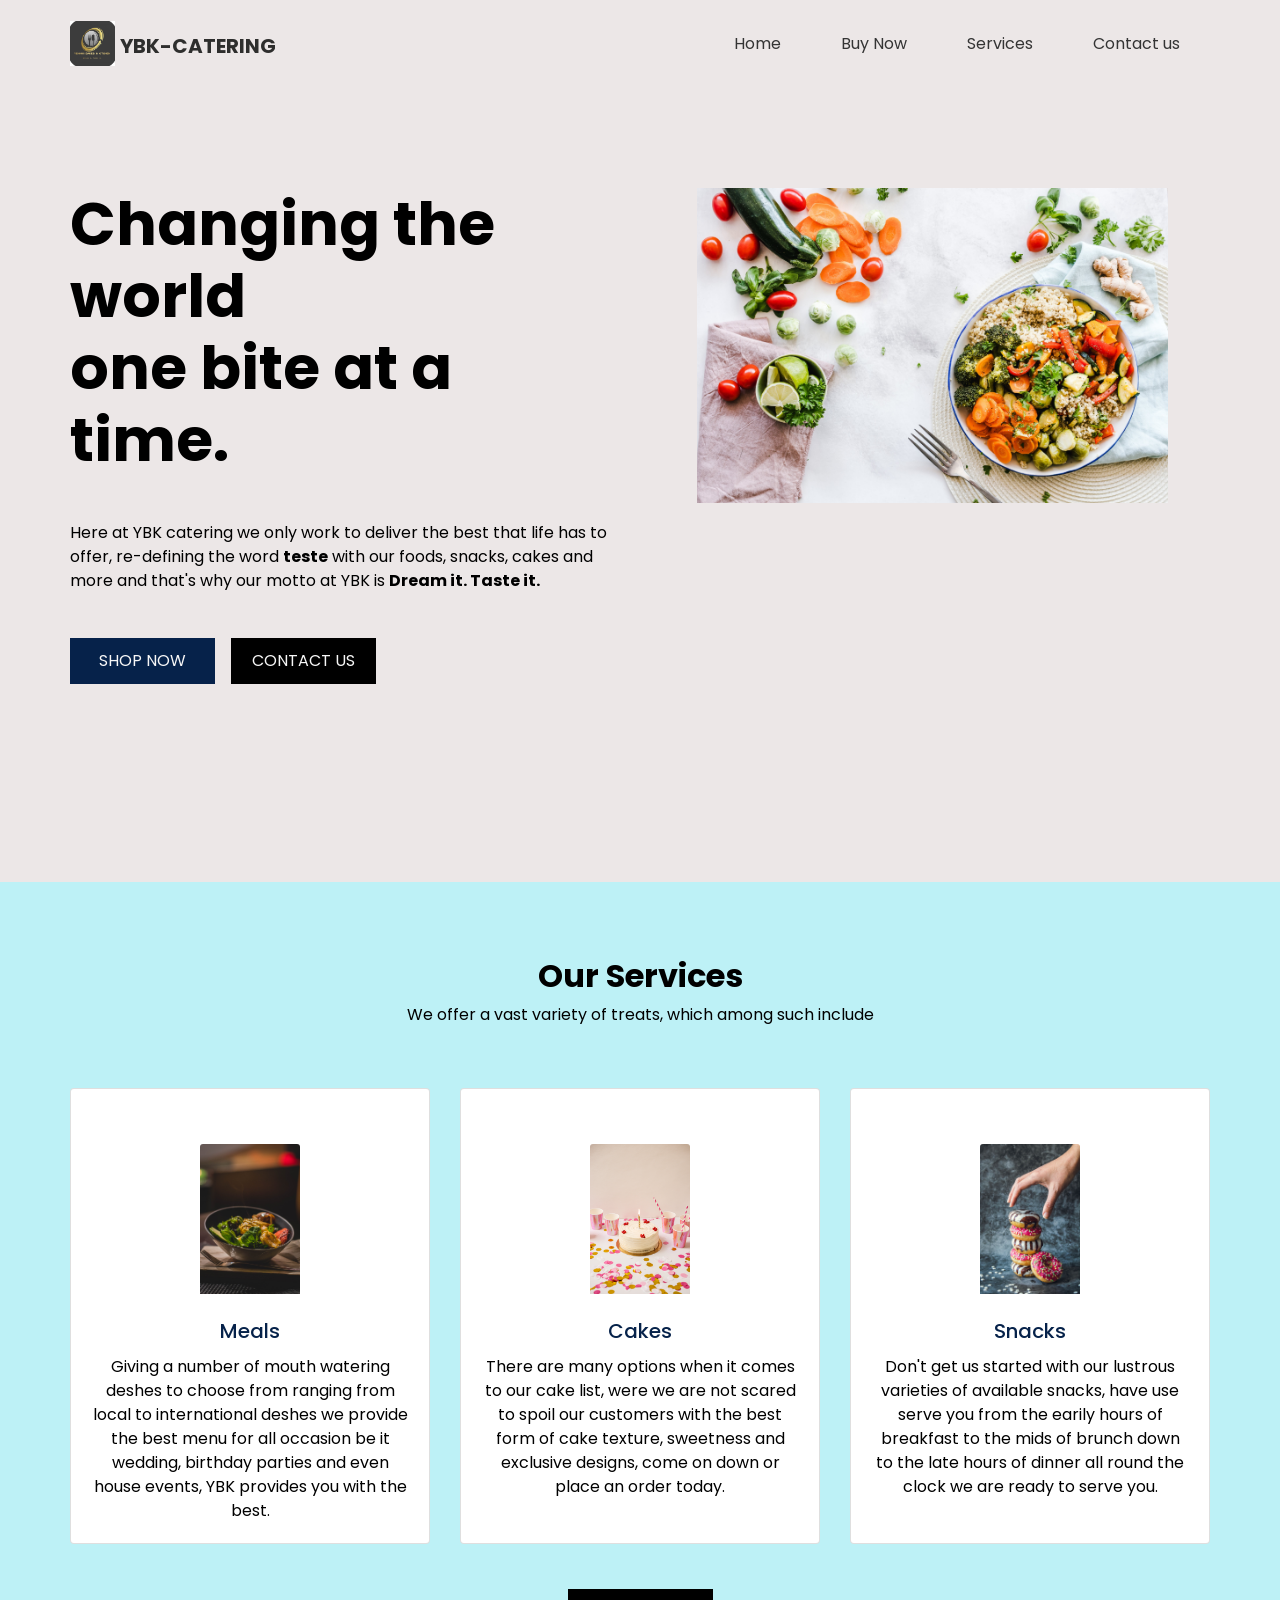
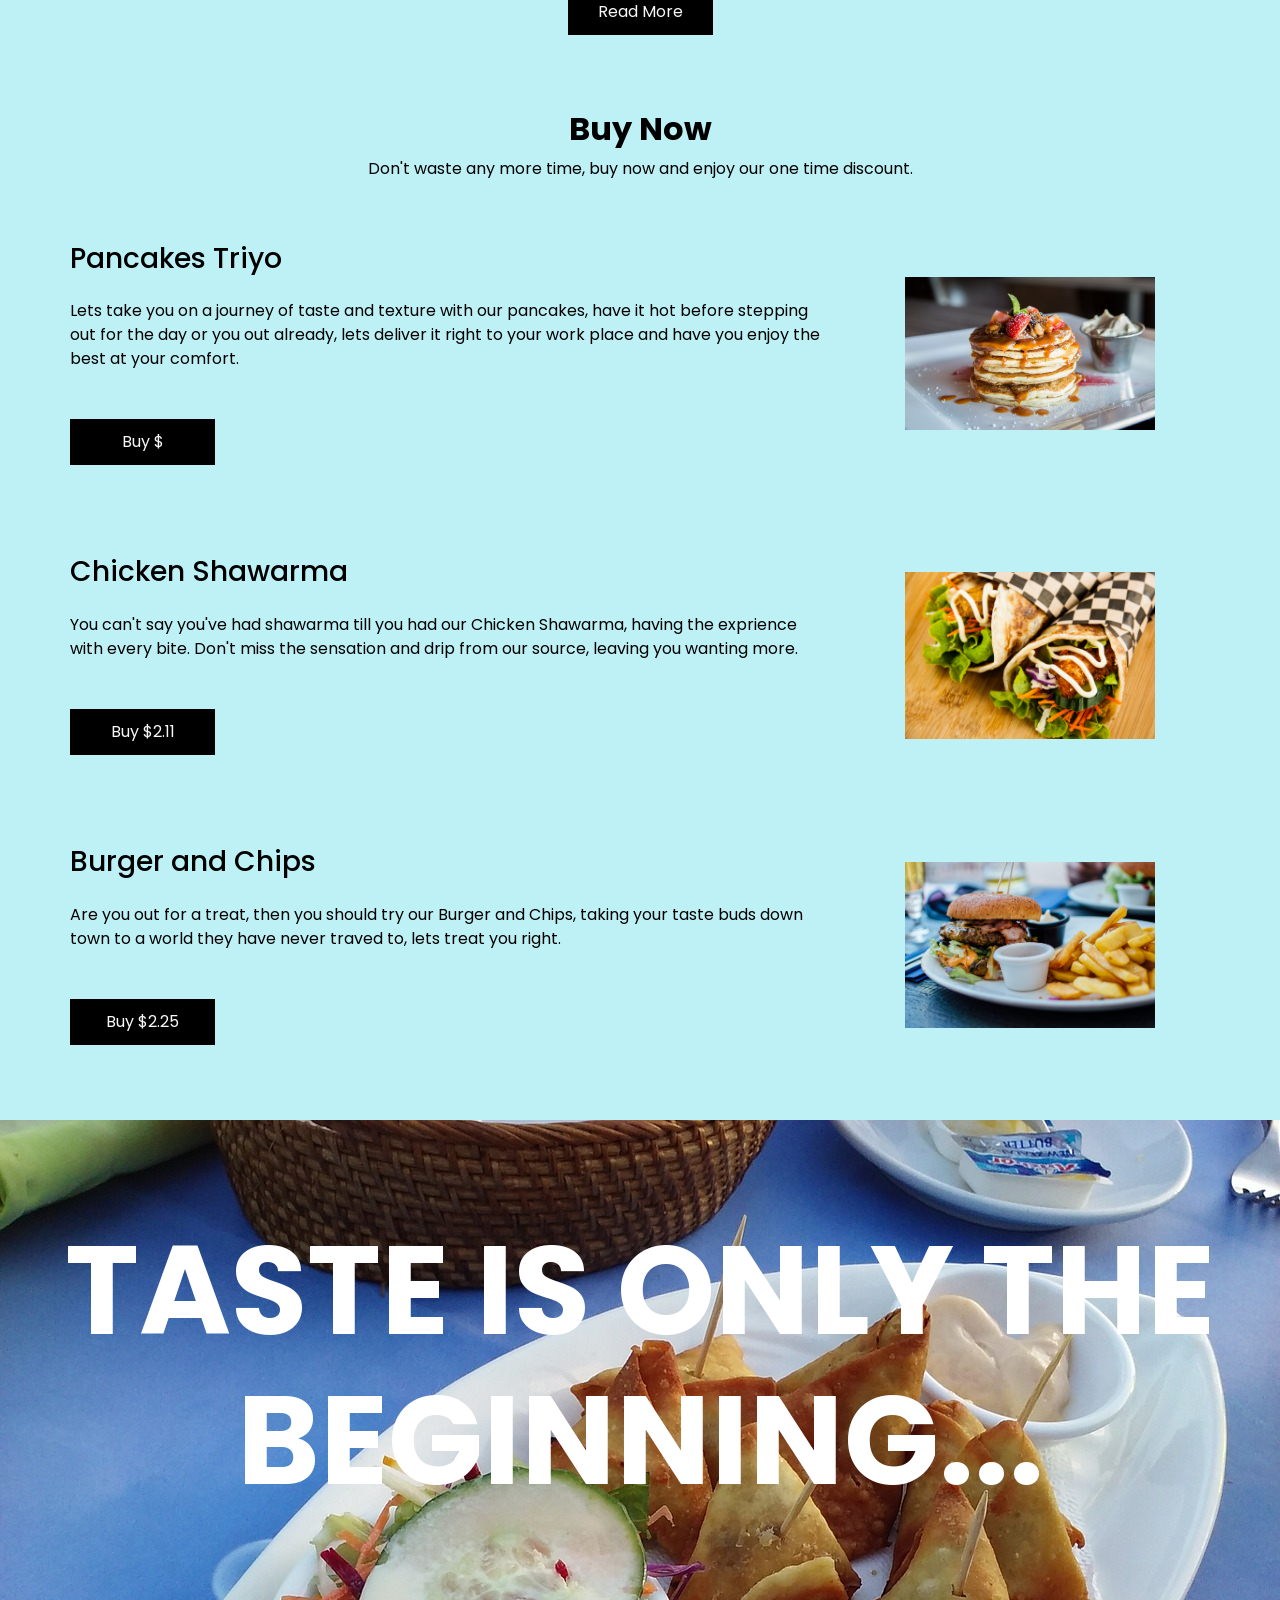
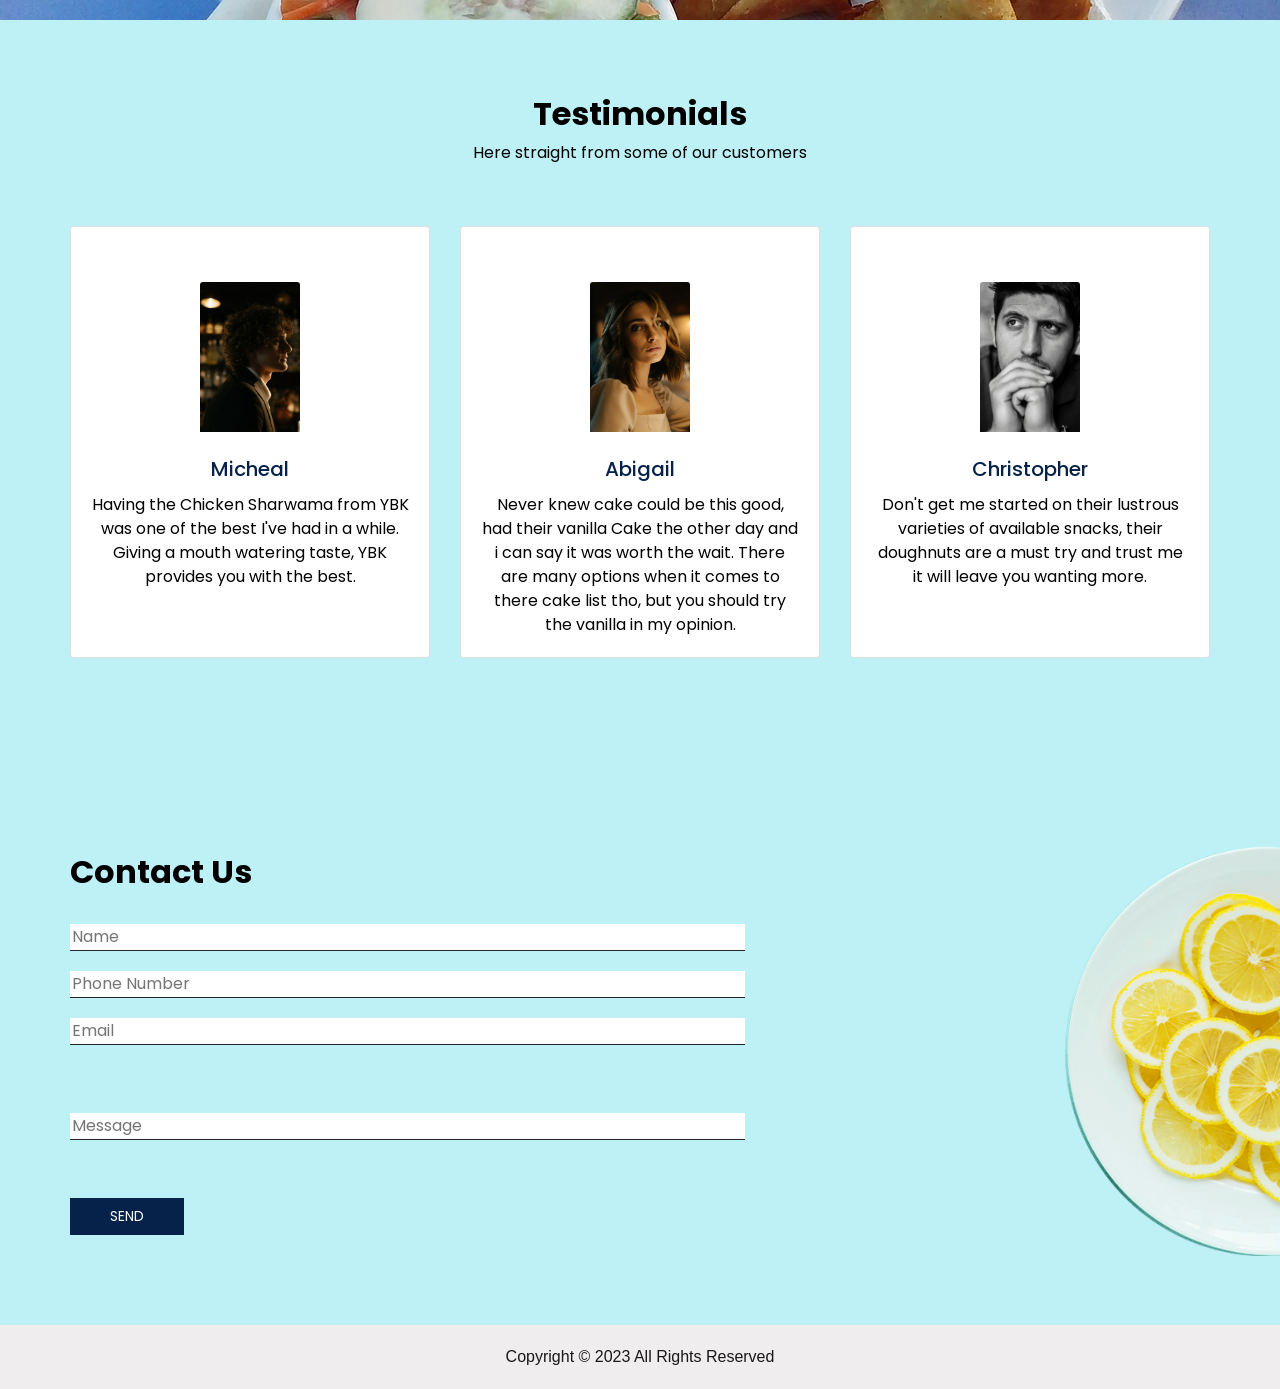
<file: Html-css/Projects/food site/index.html>
<!DOCTYPE html>
<html>

<head>
  <meta charset="utf-8" />
  <meta http-equiv="X-UA-Compatible" content="IE=edge" />
  <meta name="viewport" content="width=device-width, initial-scale=1, shrink-to-fit=no" />

    <title>YBK||Catering</title>

  <!-- slider stylesheet -->
  <link rel="stylesheet" type="text/css"
    href="https://cdnjs.cloudflare.com/ajax/libs/OwlCarousel2/2.1.3/assets/owl.carousel.min.css" />

  <!-- bootstrap core css -->
  <link rel="stylesheet" type="text/css" href="css/bootstrap.css" />

  <!-- fonts style -->
  <link href="https://fonts.googleapis.com/css?family=Poppins:400,700&display=swap" rel="stylesheet" />
  <!-- Custom styles for this template -->
  <link href="css/style.css" rel="stylesheet" />
  <!-- responsive style -->
  <link href="css/responsive.css" rel="stylesheet" />
</head>

<body>
  <div class="hero_area">
    <!-- header section strats -->
    <header class="header_section">
      <div class="container">
        <nav class="navbar navbar-expand-lg custom_nav-container pt-3">
          <a class="navbar-brand" href="index.html">
            <img src="images/logo.jpg" alt="" /><span>
              YBK-Catering
            </span>
          </a>
          <button class="navbar-toggler" type="button" data-toggle="collapse" data-target="#navbarSupportedContent"
            aria-controls="navbarSupportedContent" aria-expanded="false" aria-label="Toggle navigation">
            <span class="navbar-toggler-icon"></span>
          </button>

          <div class="collapse navbar-collapse" id="navbarSupportedContent">
            <div class="d-flex ml-auto flex-column flex-lg-row align-items-center">
              <ul class="navbar-nav  ">
                <li class="nav-item active">
                  <a class="nav-link" href="index.html">Home <span class="sr-only">(current)</span></a>
                </li>
                <li class="nav-item">
                  <a class="nav-link" href="buy.html"> Buy Now</a>
                </li>
                <li class="nav-item">
                  <a class="nav-link" href="service.html"> Services </a>
                </li>
                <li class="nav-item">
                  <a class="nav-link" href="contact.html">Contact us</a>
                </li>
              </ul>
              
            </div>
            
          </div>
        </nav>
      </div>
    </header>
    <!-- end header section -->
    <!-- slider section -->
    <section class=" slider_section position-relative">
      <div id="carouselExampleControls" class="carousel slide" data-ride="carousel">
        <div class="carousel-inner">
          <div class="carousel-item active">
            <div class="slider_item-box">
              <div class="slider_item-container">
                <div class="container">
                  <div class="row">
                    <div class="col-md-6">
                      <div class="slider_item-detail">
                        <div>
                          <h1>
                            Changing the world<br />
                           one bite at a time.
                          </h1>
                          <p>
                            Here at YBK catering we only work to deliver the best that life has to offer, re-defining the word <b>teste</b> with our foods, snacks, cakes and more and that's why our motto at YBK is <b>Dream it. Taste it.</b>
                          </p>
                          <div class="d-flex">
                            <a href="buy.html" class="text-uppercase custom_orange-btn mr-3">
                              Shop Now
                            </a>
                            <a href="#contact" class="text-uppercase custom_dark-btn">
                              Contact Us
                            </a>
                          </div>
                        </div>
                      </div>
                    </div>
                    <div class="col-md-6">
                      <div class="slider_img-box">
                        <div>
                          <img src="images/slider.jpg" alt="" class="" />
                        </div>
                      </div>
                    </div>
                  </div>
                </div>
              </div>
            </div>
          </div>
        </div>
        
      </div>
    </section>

    <!-- end slider section -->
  </div>

  <!-- service section -->

  <section class="service_section layout_padding ">
    <div class="container">
      <h2 class="custom_heading">Our Services</h2>
      <p class="custom_heading-text">
        We offer a vast variety of treats, which among such include
      </p>
      <div class=" layout_padding2">
        <div class="card-deck">
          <div class="card">
            <img class="card-img-top" src="images/meals.jpg" alt="Card image cap" />
            <div class="card-body">
              <h5 class="card-title">Meals</h5>
              <p class="card-text">
                Giving a number of mouth watering deshes to choose from 
                ranging from local to international deshes we provide the best
                menu for all occasion be it wedding, birthday parties and even 
                house events, YBK provides you with the best.
              </p>
            </div>
          </div>
          <div class="card">
            <img class="card-img-top" src="images/cakes.jpg" alt="Card image cap" />
            <div class="card-body">
              <h5 class="card-title">Cakes</h5>
              <p class="card-text">
                There are many options when it comes to our cake list,
                were we are not scared to spoil our customers with the best
                form of cake texture, sweetness and exclusive designs, come on
                down or place an order today.
              </p>
            </div>
          </div>
          <div class="card">
            <img class="card-img-top" src="images/snacks.jpg" alt="Card image cap" />
            <div class="card-body">
              <h5 class="card-title">Snacks</h5>
              <p class="card-text">
                Don't get us started with our lustrous varieties of
                available snacks, have use serve you from the earily hours of 
                breakfast to the mids of brunch down to the late hours of dinner
                all round the clock we are ready to serve you.
              </p>
            </div>
          </div>
        </div>
      </div>
      <div class="d-flex justify-content-center">
        <a href="service.html" class="custom_dark-btn">
          Read More
        </a>
      </div>
    </div>
  </section>

  <!-- end service section -->

  <!-- buy section -->

  <section class="fruit_section">
    <div class="container">
      <h2 class="custom_heading">Buy Now</h2>
      <p class="custom_heading-text">
        Don't waste any more time, buy now and enjoy our one time discount.
      </p>
      <div class="row layout_padding2">
        <div class="col-md-8">
          <div class="fruit_detail-box">
            <h3>
              Pancakes Triyo
            </h3>
            <p class="mt-4 mb-5">
              Lets take you on a journey of taste and texture with our pancakes, have it hot before stepping out for the day or you out already, lets deliver it right to your work place and have you enjoy the best at your comfort. 
            </p>
            <div>
              <a href="" class="custom_dark-btn">
                Buy $
              </a>
            </div>
          </div>
        </div>
        <div class="col-md-4 d-flex justify-content-center align-items-center">
          <div class="fruit_img-box d-flex justify-content-center align-items-center">
            <img src="images/buypancakes.jpg" alt="" class="" width="250px" />
          </div>
        </div>
      </div>
      <div class="row layout_padding2">
        <div class="col-md-8">
          <div class="fruit_detail-box">
            <h3>
              Chicken Shawarma
            </h3>
            <p class="mt-4 mb-5">
              You can't say you've had shawarma till you had our Chicken Shawarma, having the exprience with every bite. Don't miss the sensation and drip from our source, leaving you wanting more.
            </p>
            <div>
              <a href="" class="custom_dark-btn">
                Buy $2.11
              </a>
            </div>
          </div>
        </div>
        <div class="col-md-4 d-flex justify-content-center align-items-center">
          <div class="fruit_img-box d-flex justify-content-center ">
            <img src="images/buysha.jpg" alt="" class="" width="250px" />
          </div>
        </div>
      </div>
      <div class="row layout_padding2-top layout_padding-bottom">
        <div class="col-md-8">
          <div class="fruit_detail-box">
            <h3>
              Burger and Chips
            </h3>
            <p class="mt-4 mb-5">
              Are you out for a treat, then you should try our Burger and Chips, taking your taste buds down town to a world they have never traved to, lets treat you right.
            </p>
            <div>
              <a href="" class="custom_dark-btn">
                Buy $2.25
              </a>
            </div>
          </div>
        </div>
        <div class="col-md-4 d-flex justify-content-center align-items-center">
          <div class="fruit_img-box d-flex justify-content-center align-items-center">
            <img src="images/buychips.jpg" alt="" class="" width="250px" />
          </div>
        </div>
      </div>
    </div>
  </section>

  <!-- end fruits section -->

  <!-- tasty section -->
  <section class="tasty_section">
    <div class="container_fluid">
      <h2>
        Taste is only the beginning...
      </h2>
    </div>
  </section>

  <!-- end tasty section -->

  <!-- client section -->

  <section class="service_section layout_padding ">
    <div class="container">
      <h2 class="custom_heading">Testimonials</h2>
      <p class="custom_heading-text">
        Here straight from some of our customers
      </p>
      <div class=" layout_padding2">
        <div class="card-deck">
          <div class="card">
            <img class="card-img-top" src="images/client3.jpg" alt="Card image cap" />
            <div class="card-body">
              <h5 class="card-title">Micheal</h5>
              <p class="card-text">
                Having the Chicken Sharwama from YBK was one of the best I've had in a while. Giving a mouth watering taste, YBK provides you with the best.
              </p>
            </div>
          </div>
          <div class="card">
            <img class="card-img-top" src="images/client2.jpg" alt="Card image cap" />
            <div class="card-body">
              <h5 class="card-title">Abigail</h5>
              <p class="card-text">
                Never knew cake could be this good, had their vanilla Cake the other day and i can say it was worth the wait. There are many options when it comes to there cake list tho, but you should try the vanilla in my opinion.
              </p>
            </div>
          </div>
          <div class="card">
            <img class="card-img-top" src="images/client4.jpg" alt="Card image cap" />
            <div class="card-body">
              <h5 class="card-title">Christopher</h5>
              <p class="card-text">
                Don't get me started on their lustrous varieties of
                available snacks, their doughnuts are a must try and trust me it will leave you wanting more.
              </p>
            </div>
          </div>
        </div>
      </div>
    </div>
  </section>

  <!-- end client section -->

  <!-- contact section -->
  <section class="contact_section layout_padding">
    <div class="container" id="contact">
      <h2 class="font-weight-bold">
        Contact Us
      </h2>
      <div class="row">
        <div class="col-md-8 mr-auto">
          <form action="">
            <div class="contact_form-container">
              <div>
                <div>
                  <input type="text" placeholder="Name">
                </div>
                <div>
                  <input type="text" placeholder="Phone Number">
                </div>
                <div>
                  <input type="email" placeholder="Email">
                </div>

                <div class="mt-5">
                  <input type="text" placeholder="Message">
                </div>
                <div class="mt-5">
                  <button type="submit">
                    send
                  </button>
                </div>
              </div>

            </div>

          </form>
        </div>
      </div>
    </div>
  </section>
  <!-- end contact section -->

  <!-- footer section -->
  <section class="container-fluid footer_section">
    <p>
      Copyright &copy; 2023 All Rights Reserved
    </p>
  </section>
  <!-- footer section -->

  <script type="text/javascript" src="js/jquery-3.4.1.min.js"></script>
  <script type="text/javascript" src="js/bootstrap.js"></script>
</body>

</html>
</file>
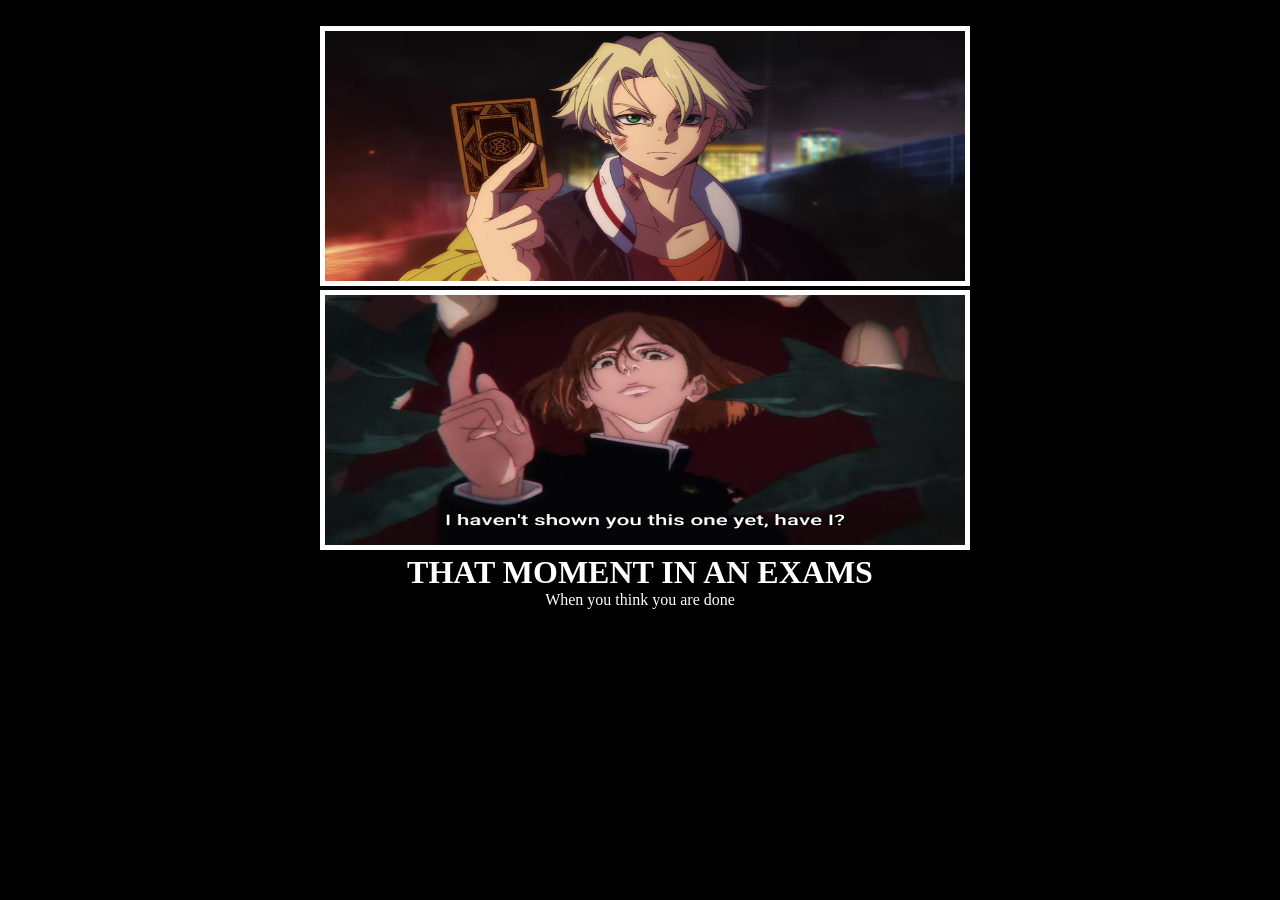
<file: Html-css/Projects/meme/index.html>
<!DOCTYPE html>
<html lang="en">
<head>
    <meta charset="UTF-8">
    <meta name="viewport" content="width=device-width, initial-scale=1.0">
    <title>Exam Meme</title>
    <style>
        *{
            margin: 0;
            background-color: black;
        }
        .general{
           width: 50%;
           margin-left: 25%;
           margin-top: 2%;
        }
        .imgContainer{
            border-collapse: collapse;
        }
        .imgContainer img{
            border: 5px solid white;

            width: 100%;
        }
        .textContainer{
            color: white;
            text-align: center;
        }
        h1{
            text-transform: uppercase;
        }
    </style>
</head>
<body>
    <div class="general">
        <div class="imgContainer">
            <div><img src="./images/exam.png" alt="boy with card" height="250px"></div>
            <div><img src="./images/exam2.png" alt="girl saying i didn't show you this" height="250px"></div>
        </div>
        <div class="textContainer">
            <h1>That moment in an exams</h1>
            <p>When you think you are done</p>
        </div>
    </div>
</body>
</html>
</file>
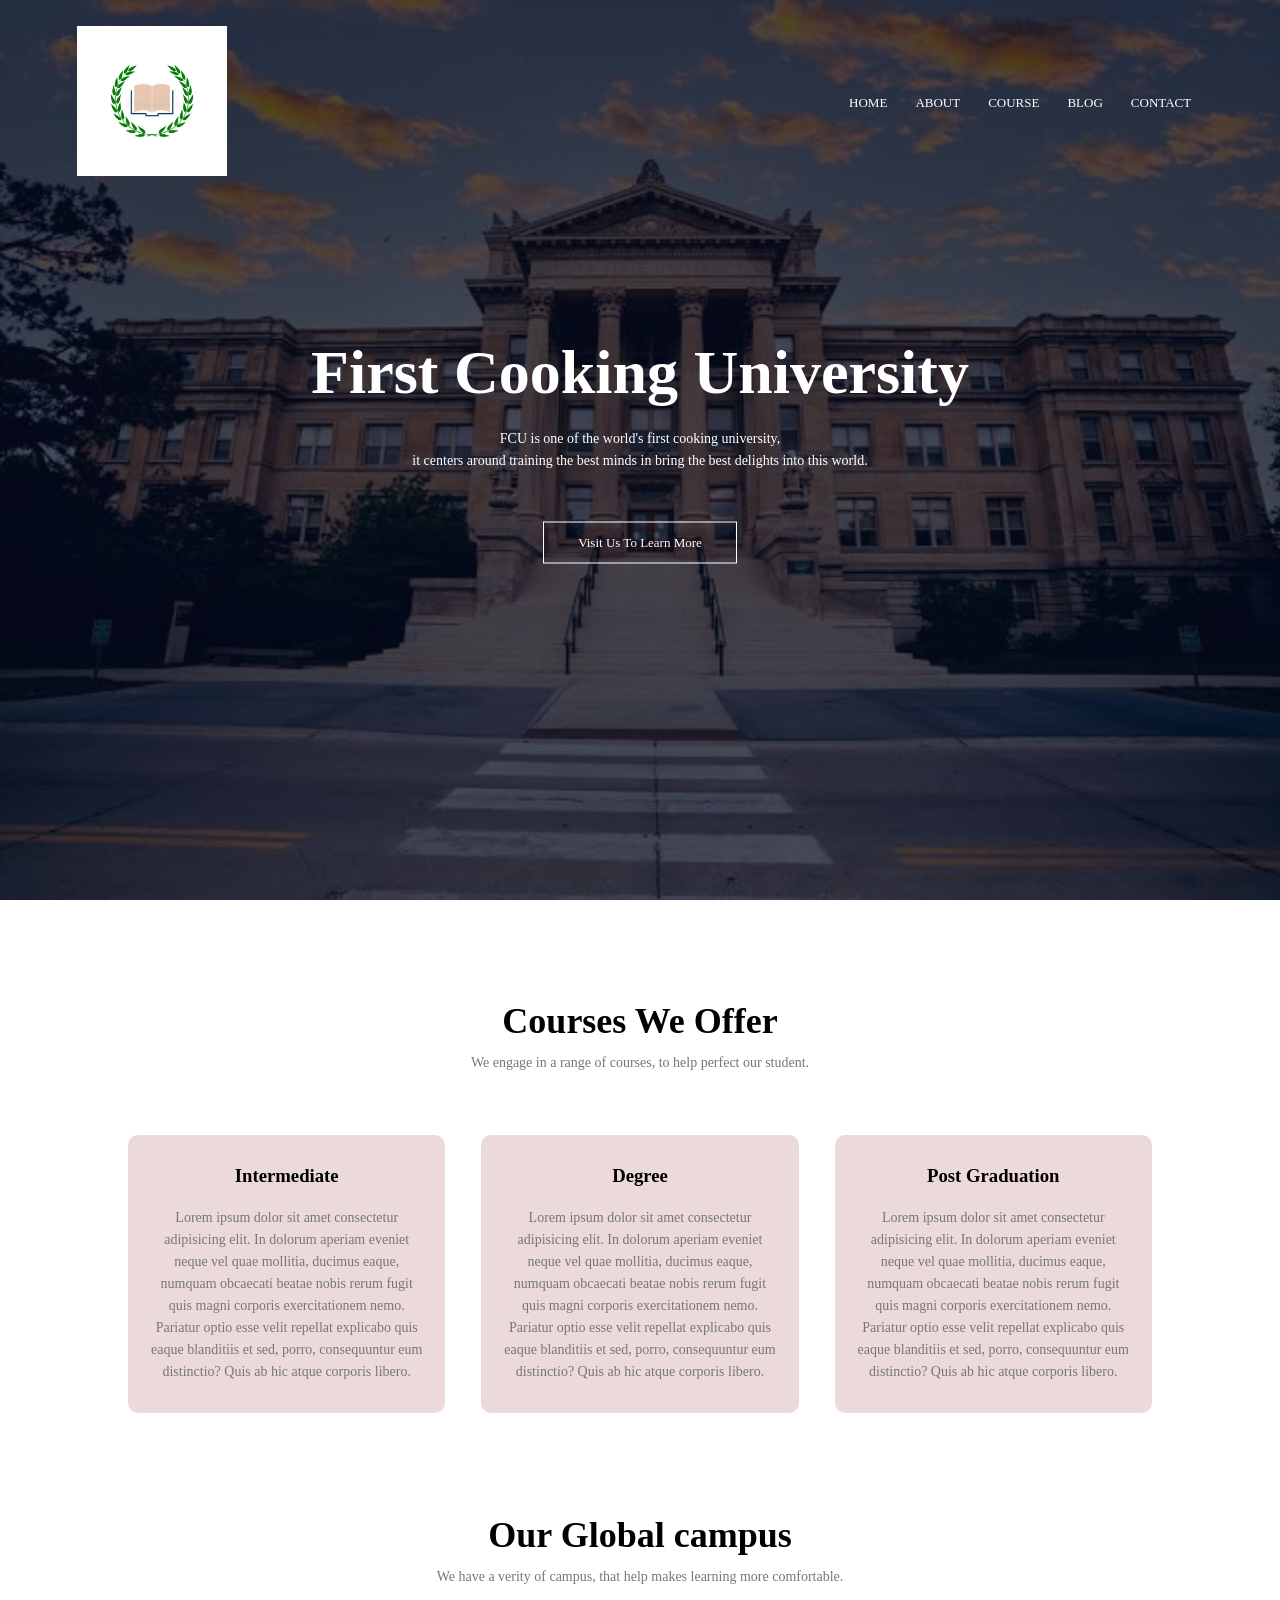
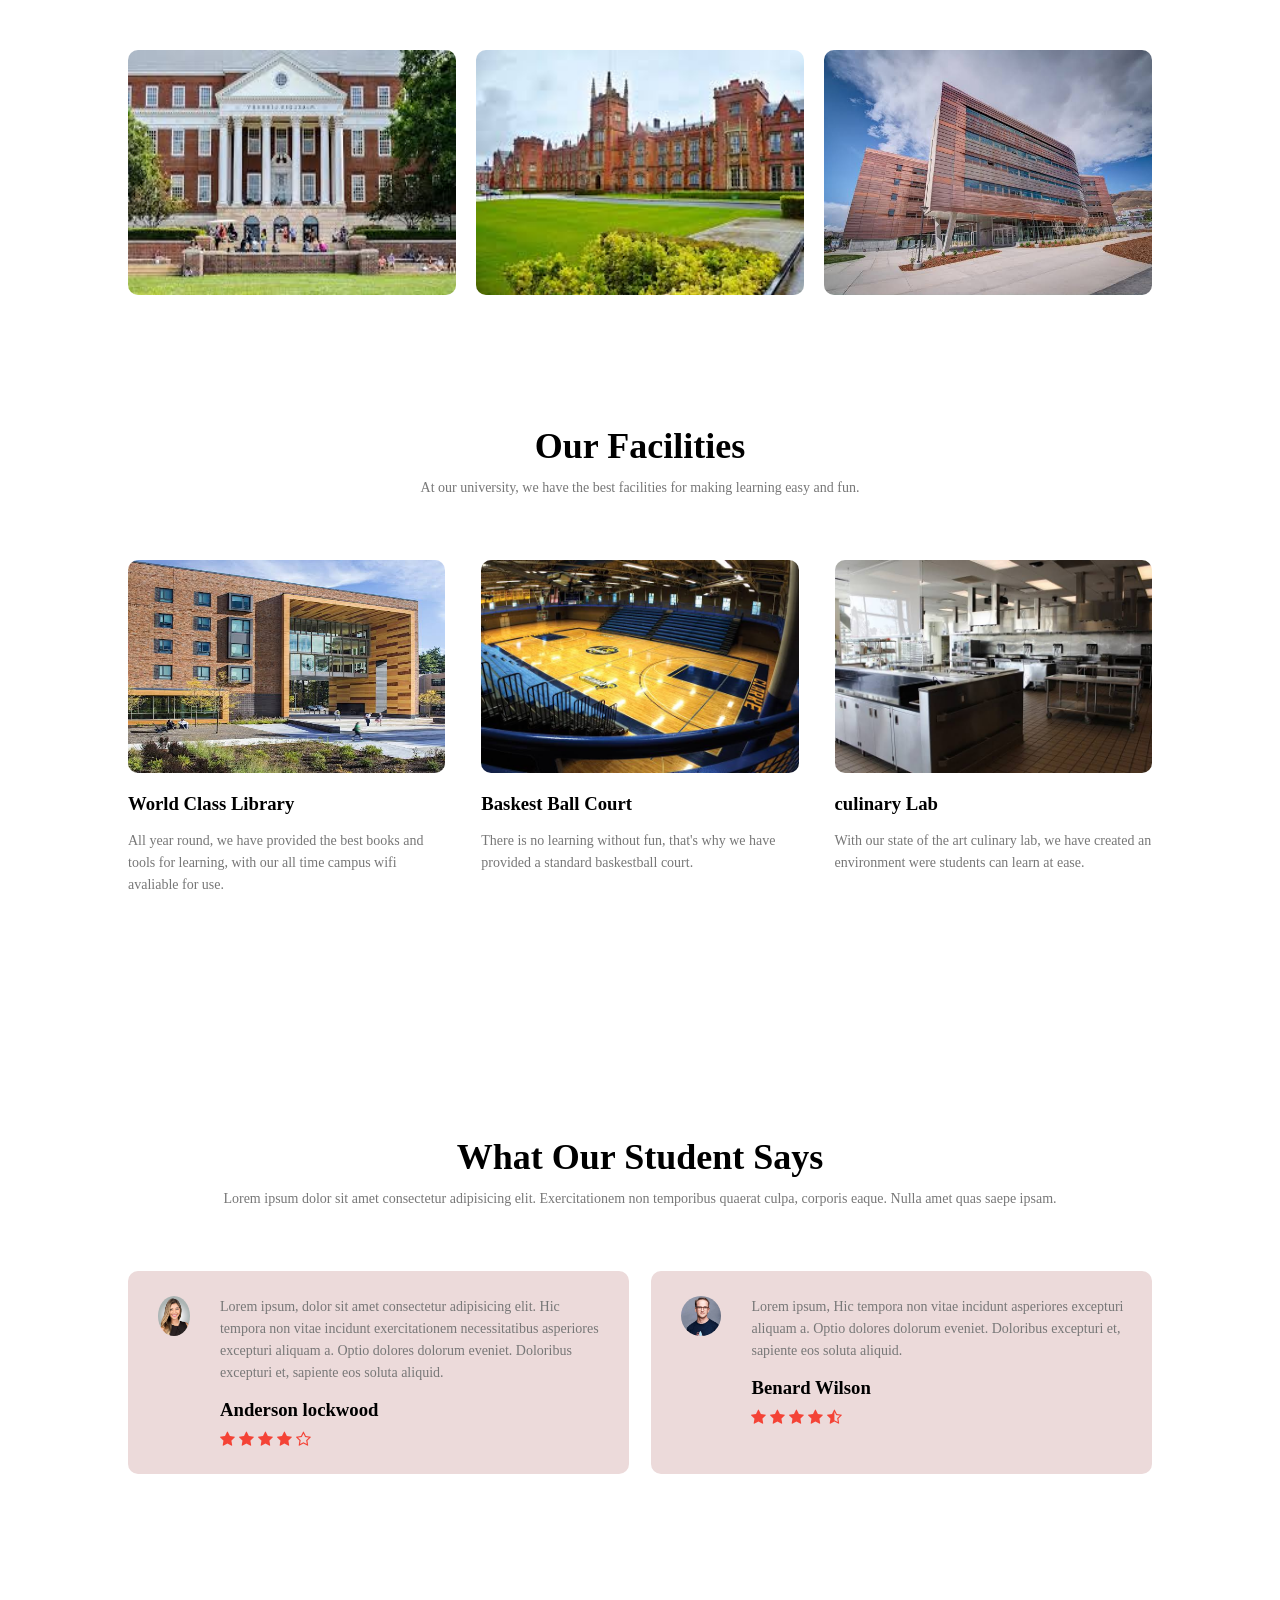
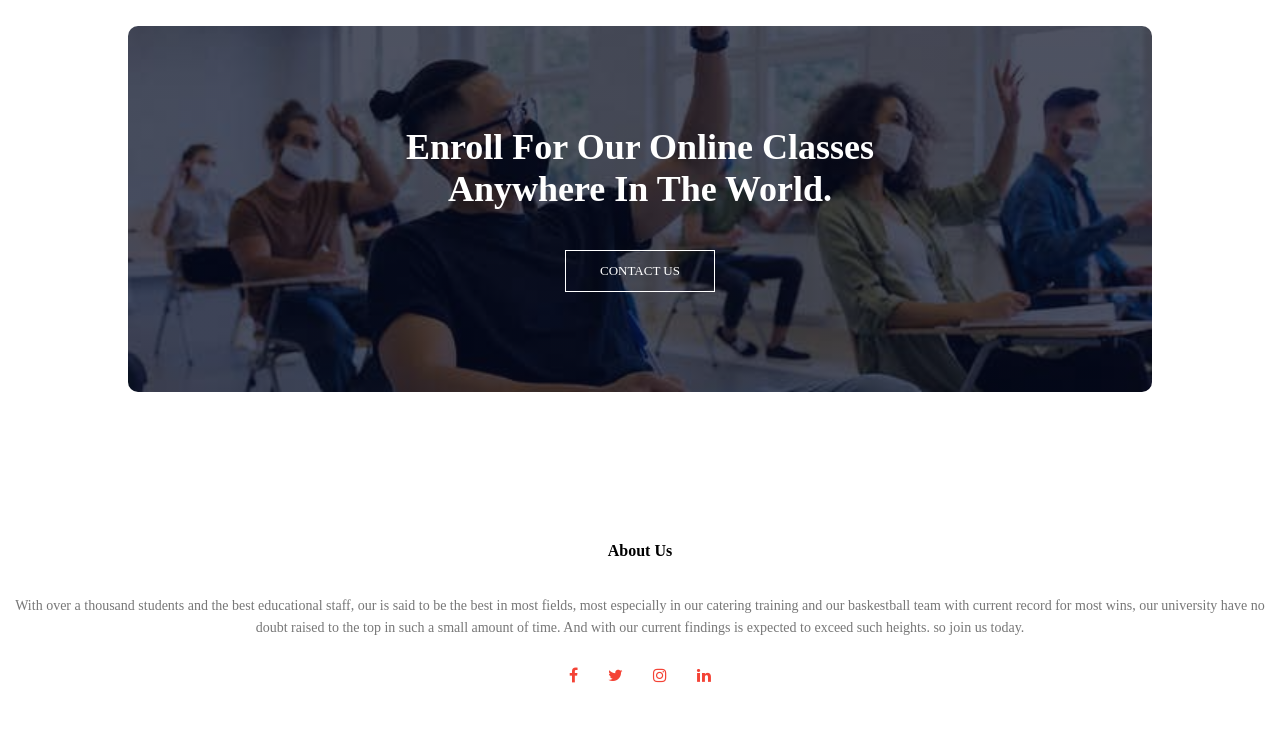
<file: Html-css/Projects/UniWeb/index.html>
<!DOCTYPE html>
<html>
    <head>
        <meta name="viewpoint" content="width=device-width, initial-scale=1.0">
        <title>University Website Design</title>
        <link rel="stylesheet" href="style.css">
        <!-- for icons link -->
        <link rel="stylesheet" href="https://stackpath.bootstrapcdn.com/font-awesome/4.7.0/css/font-awesome.min.css">
    </head>
    <body>
        <!-- Home page -->
        <section class="header">
            <nav>
                <a href="index.html"><img class="logo" src="images/logo.png"></a>
                <div class="nav-links" id="navLinks">
                    <i class="fa fa-times" onclick="hideMenu()"></i>
                    <ul>
                        <li><a href="index.html">HOME</a></li>
                        <li><a href="about.html">ABOUT</a></li>
                        <li><a href="course.html">COURSE</a></li>
                        <li><a href="blog.html">BLOG</a></li>
                        <li><a href="contact.html">CONTACT</a></li>
                    </ul>
                </div>
                <i class="fa fa-bars" onclick="showMenu()"></i>
            </nav>

            <div class="text-box">
                <h1>First Cooking University </h1>
                <p>FCU is one of the world's first cooking university,<br> it centers around training the best minds in bring the best delights into this world.</p>
                <a href="" class="hero-btn">Visit Us To Learn More</a>
            </div>
        </section>
        
        
        <!-- course page -->

        <section class="course">
            <h1>Courses We Offer</h1>
            <p>We engage in a range of courses, to help perfect our student.</p>

            <div class="row">
                <div class="course-col">
                    <h3>Intermediate</h3>
                    <p>Lorem ipsum dolor sit amet consectetur adipisicing elit. In dolorum aperiam eveniet
                         neque vel quae mollitia, ducimus eaque, numquam obcaecati beatae nobis rerum fugit
                         quis magni corporis exercitationem nemo. Pariatur optio esse velit repellat explicabo quis eaque blanditiis et sed, 
                        porro, consequuntur eum distinctio? Quis ab hic atque corporis libero.</p>
                </div>
                <div class="course-col">
                    <h3>Degree</h3>
                    <p>Lorem ipsum dolor sit amet consectetur adipisicing elit. In dolorum aperiam eveniet
                         neque vel quae mollitia, ducimus eaque, numquam obcaecati beatae nobis rerum fugit
                         quis magni corporis exercitationem nemo. Pariatur optio esse velit repellat explicabo quis eaque blanditiis et sed, 
                        porro, consequuntur eum distinctio? Quis ab hic atque corporis libero.</p>
                </div>
                <div class="course-col">
                    <h3>Post Graduation</h3>
                    <p>Lorem ipsum dolor sit amet consectetur adipisicing elit. In dolorum aperiam eveniet
                         neque vel quae mollitia, ducimus eaque, numquam obcaecati beatae nobis rerum fugit
                         quis magni corporis exercitationem nemo. Pariatur optio esse velit repellat explicabo quis eaque blanditiis et sed, 
                        porro, consequuntur eum distinctio? Quis ab hic atque corporis libero.</p>
                </div>
            </div>

        </section>

        <!-- campus page -->

        <section class="campus">
            <h1>Our Global campus</h1>
            <p>We have a verity of campus, that help makes learning more comfortable.</p>

            <div class="row">
                <div class="campus-col">
                    <img src="images/campNY.png">
                    <div class="layer">
                        <h3>NEW YORK</h3>
                    </div>
                </div>
                <div class="campus-col">
                    <img src="images/london.png">
                    <div class="layer">
                        <h3>LONDON</h3>
                    </div>
                </div>
                <div class="campus-col">
                    <img src="images/dubai.png">
                    <div class="layer">
                        <h3>DUBAI</h3>
                    </div>
                </div>
            </div>
        </section>

        <!-- facilities page -->

        <section class="facilities">
            <h1>Our Facilities</h1>
            <p>At our university, we have the best facilities for making learning easy and fun.</p>

            <div class="row">
                <div class="facilities-col">
                    <img src="images/library.png">
                    <h3>World Class  Library</h3>
                    <p>All year round, we have provided the best books and tools for learning, with our all time campus wifi avaliable for use.</p>
                </div>  
                <div class="facilities-col">
                    <img src="images/baskestball.png">
                    <h3>Baskest Ball Court</h3>
                    <p>There is no learning without fun, that's why we have provided a standard baskestball court.</p>
                </div> 
                <div class="facilities-col">
                    <img src="images/culinarylab.png">
                    <h3>culinary Lab</h3>
                    <p>With our state of the art culinary lab, we have created an environment were students can learn at ease. </p>
            </div>
        </section>

        <!-- testimonials -->

        <section class="testimonials">
            <h1>What Our Student Says</h1>
            <p>Lorem ipsum dolor sit amet consectetur adipisicing elit. Exercitationem non temporibus quaerat culpa, corporis eaque. Nulla amet quas saepe ipsam.</p>
     
            <div class="row">
                <div class="testimonials-col">
                    <img src="images/user1.png">
                    <div>
                        <p>Lorem ipsum, dolor sit amet consectetur adipisicing elit. Hic tempora non vitae incidunt exercitationem necessitatibus asperiores excepturi aliquam a.
                             Optio dolores dolorum eveniet. Doloribus excepturi et, sapiente eos soluta aliquid.</p>
                        <h3>Anderson lockwood</h3>
                        <i class="fa fa-star"></i> 
                        <i class="fa fa-star"></i>
                        <i class="fa fa-star"></i>    
                        <i class="fa fa-star"></i>
                        <i class="fa fa-star-o"></i>
                    </div>
                </div>
                <div class="testimonials-col">
                    <img src="images/user2.png">
                    <div>
                        <p>Lorem ipsum, Hic tempora non vitae incidunt asperiores excepturi aliquam a.
                             Optio dolores dolorum eveniet. Doloribus excepturi et, sapiente eos soluta aliquid.</p>
                        <h3>Benard Wilson</h3>
                        <i class="fa fa-star"></i> 
                        <i class="fa fa-star"></i>
                        <i class="fa fa-star"></i>    
                        <i class="fa fa-star"></i>
                        <i class="fa fa-star-half-o"></i>     
                    </div>
                </div>
            </div>
        </section>



        <!-- call to action -->


        <section class="cta">
            <h1>Enroll For Our Online Classes <br> Anywhere In The World.</h1>
            <a href="" class="hero-btn">CONTACT US</a>
        </section>

        <!-- footer -->
        <section class="footer">
            <h4>About Us</h4>
            <p>With over a thousand students and the best educational staff, our is said to be the best in most fields, most especially in our catering training and our baskestball team with current record for most wins, our university have no doubt raised to the top in such a small amount of time. And with our current findings is expected to exceed such heights. so join us today.</p>
            <div class="icons">
                <i class="fa fa-facebook"></i>
                <i class="fa fa-twitter"></i>
                <i class="fa fa-instagram"></i>
                <i class="fa fa-linkedin"></i>
            </div>  
        </section>

            <!-- javascript for  toggle menu -->
            <script>

                var navLinks = document.getElementById("navLinks")

                function showMenu(){
                    navLinks.style.right = "0";
                }
                function hideMenu(){
                    navLinks.style.right = "-200px";
                }

            </script>
        
    </body>

</html>
</file>
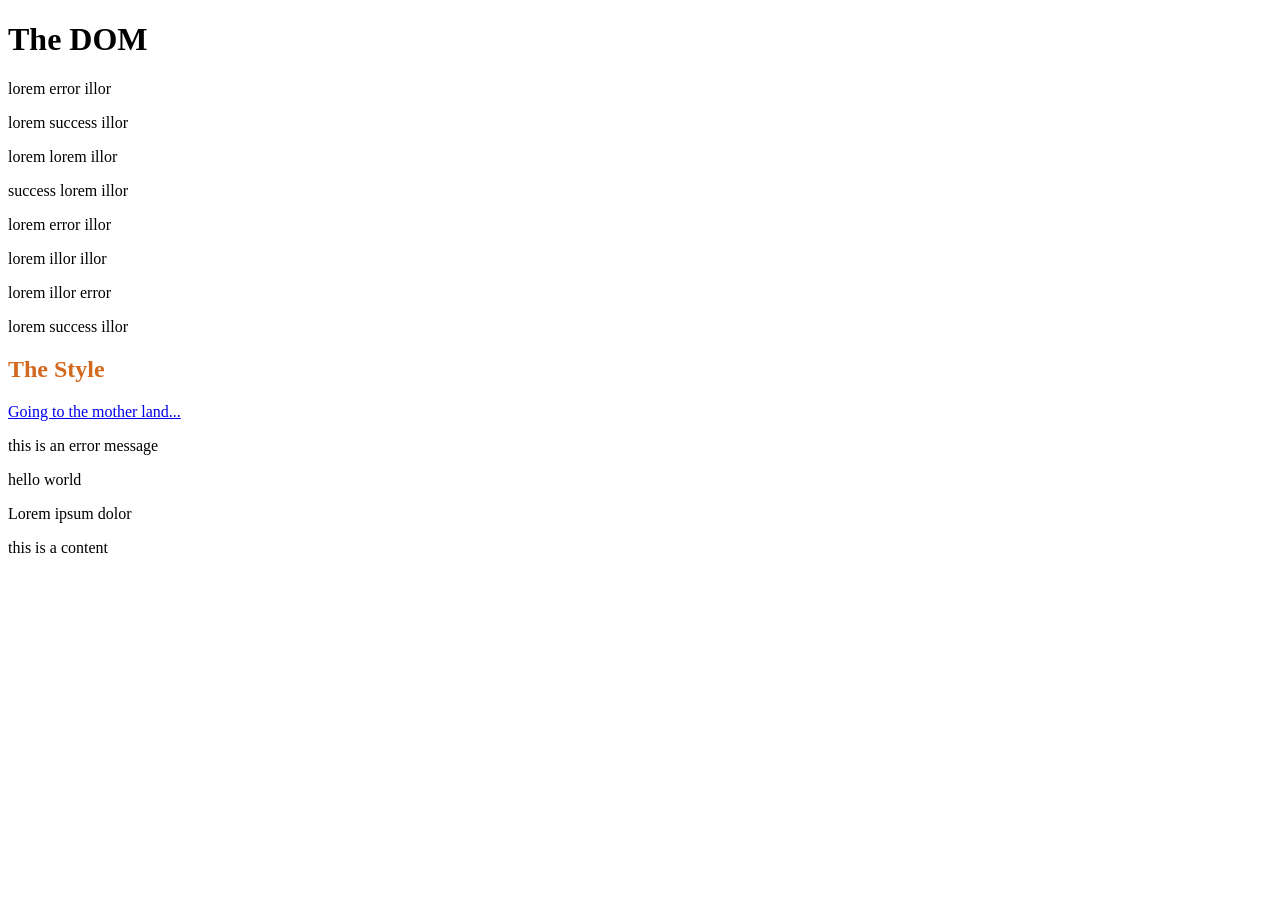
<file: JS/Lessons/Chp/index.html>
<!DOCTYPE html>
<html lang="en">
<head>
    <meta charset="UTF-8">
    <meta name="viewport" content="width=device-width, initial-scale=1.0">
    <title>JavaScript</title>
</head>
<body>
    <h1 id="page-title">The DOM</h1>

    <p>lorem error illor</p>
    <p>lorem success illor</p>
    <p>lorem lorem illor</p>
    <p>success lorem  illor</p>
    <p>lorem error illor</p>
    <p>lorem illor illor</p>
    <p>lorem illor error</p>
    <p>lorem success illor</p>

    <h2 style="color: chocolate;">The Style</h2>

    <a href="www.google.com">Going to the mother land...</a>

    <div>
        <p class="error">this is an error message</p>
        <p>hello world</p>
        <p>Lorem ipsum dolor</p>
       
    </div>

    <div class="content">
        <p>this is a content</p>
    </div>
    <!-- <script>
        alert('The King is here');
    </script> -->
    <script src="sandboxchp6.js
    "></script>
</body>
</html>
</file>
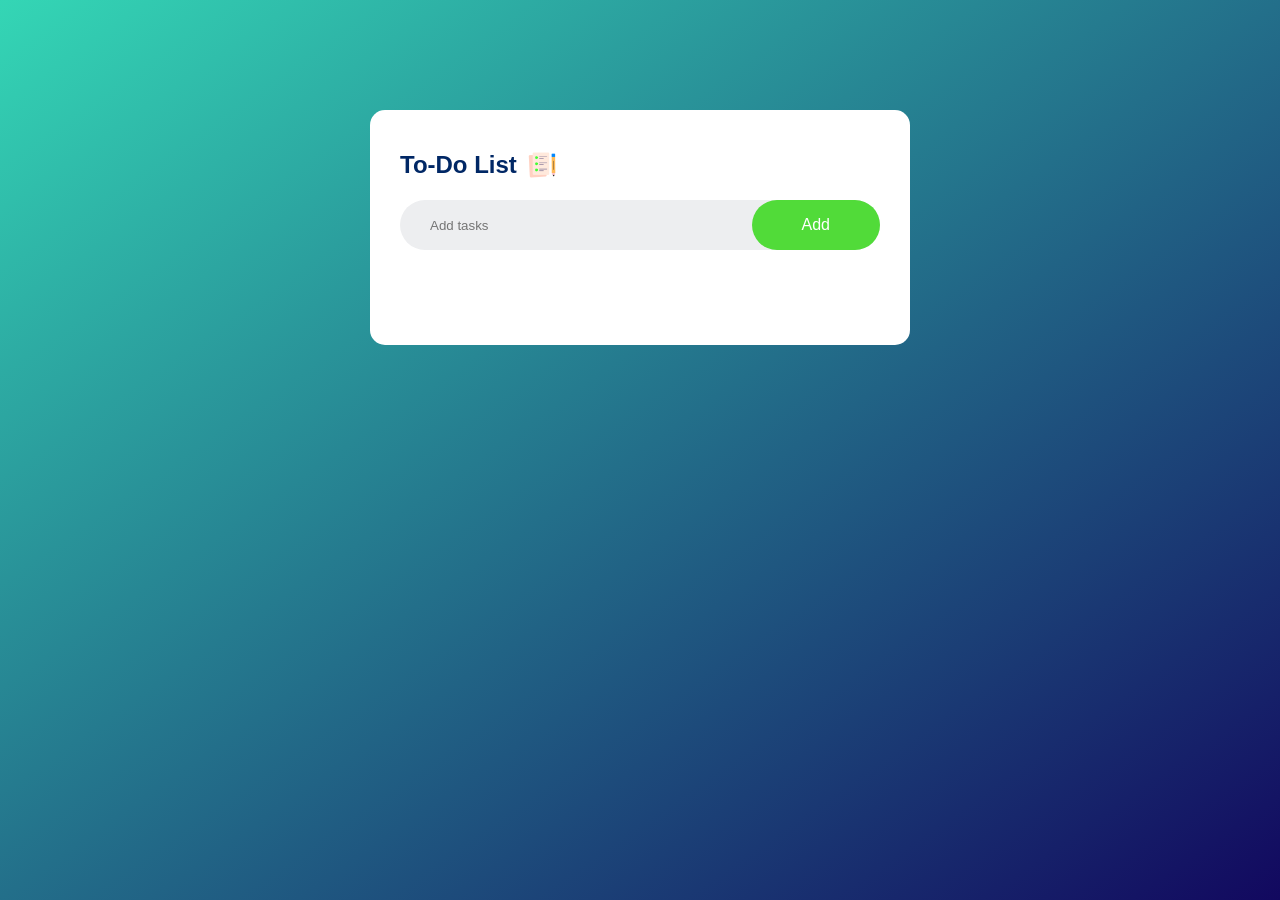
<file: JS/Projects/To-Do list/index.html>
<!DOCTYPE html>
<html lang="en">
<head>
    <meta charset="UTF-8">
    <meta name="viewport" content="width=device-width, initial-scale=1.0">
    <title>To-Do||App</title>
    <link rel="stylesheet" href="style.css">
</head>
<body>
    <div class="container">
        <div class="todo-app">
            <h2>To-Do List <img src="images/icon.png" alt="icon of to-do"></h2>
            <div class="row">
                <input type="text" id="input-box" placeholder="Add tasks">
                <button onclick="addTask()">Add</button>
            </div>
            <ul id="list-container">
                <!-- <li class="checked">Task 1</li>
                <li>Task 1</li>
                <li>Task 1</li> -->
            </ul>
        </div>
    </div>

    <script src="script.js"></script>
</body>
</html>
</file>
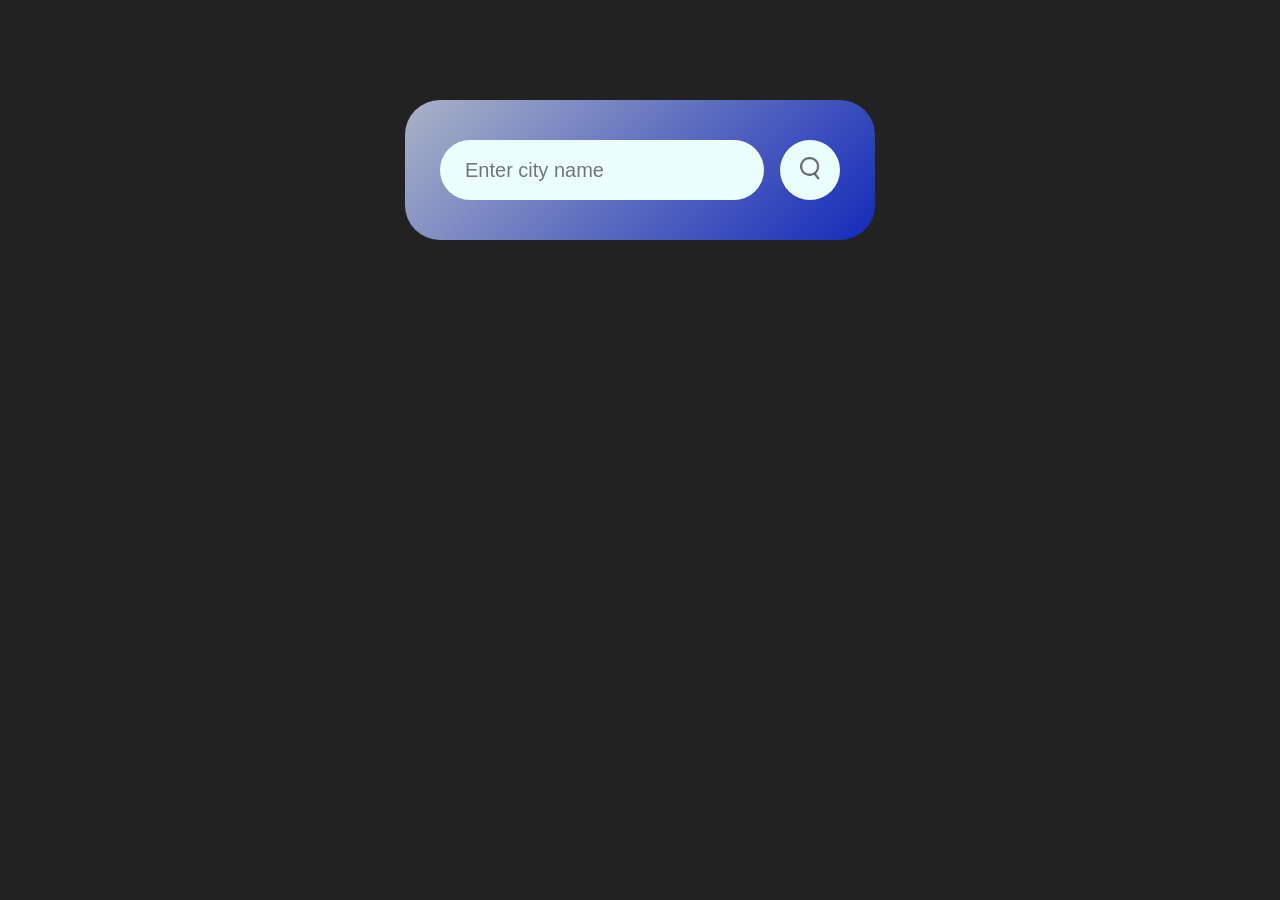
<file: JS/Projects/Weather_App/index.html>
<!DOCTYPE html>
<html lang="en">
<head>
    <meta charset="UTF-8">
    <meta name="viewport" content="width=device-width, initial-scale=1.0">
    <link rel="stylesheet" href="style.css">
    <link rel="icon" href="images/clouds.png">
    <title>WEATHER||APP</title>
</head>
<body>
    <div class="card">
        <div class="search">
            <input type="text" placeholder="Enter city name" spellcheck="false">
            <button><img src="images/search.png" ></button>
        </div>
        <div class="error">
            <p>Invalid city name</p>
        </div>
        <div class="weather">
            <img src="images/rain.png" alt="rain image" class="weather-icon">
            <h1 class="temp">22°c</h1>
            <h2 class="city">New York</h2>
            <div class="details">
                <div class="col">
                    <img src="images/humidity.png">
                    <div>
                        <p class="humidity">50%</p>
                        <p>Humidity</p>
                    </div>
                </div>
                <div class="col">
                    <img src="images/wind.png">
                    <div>
                        <p class="wind">15 km/h</p>
                        <p>Wind Speed</p>
                    </div>
                </div>
            </div>
        </div>
    </div>


<script src="script.js"></script>
</body>
</html>
</file>
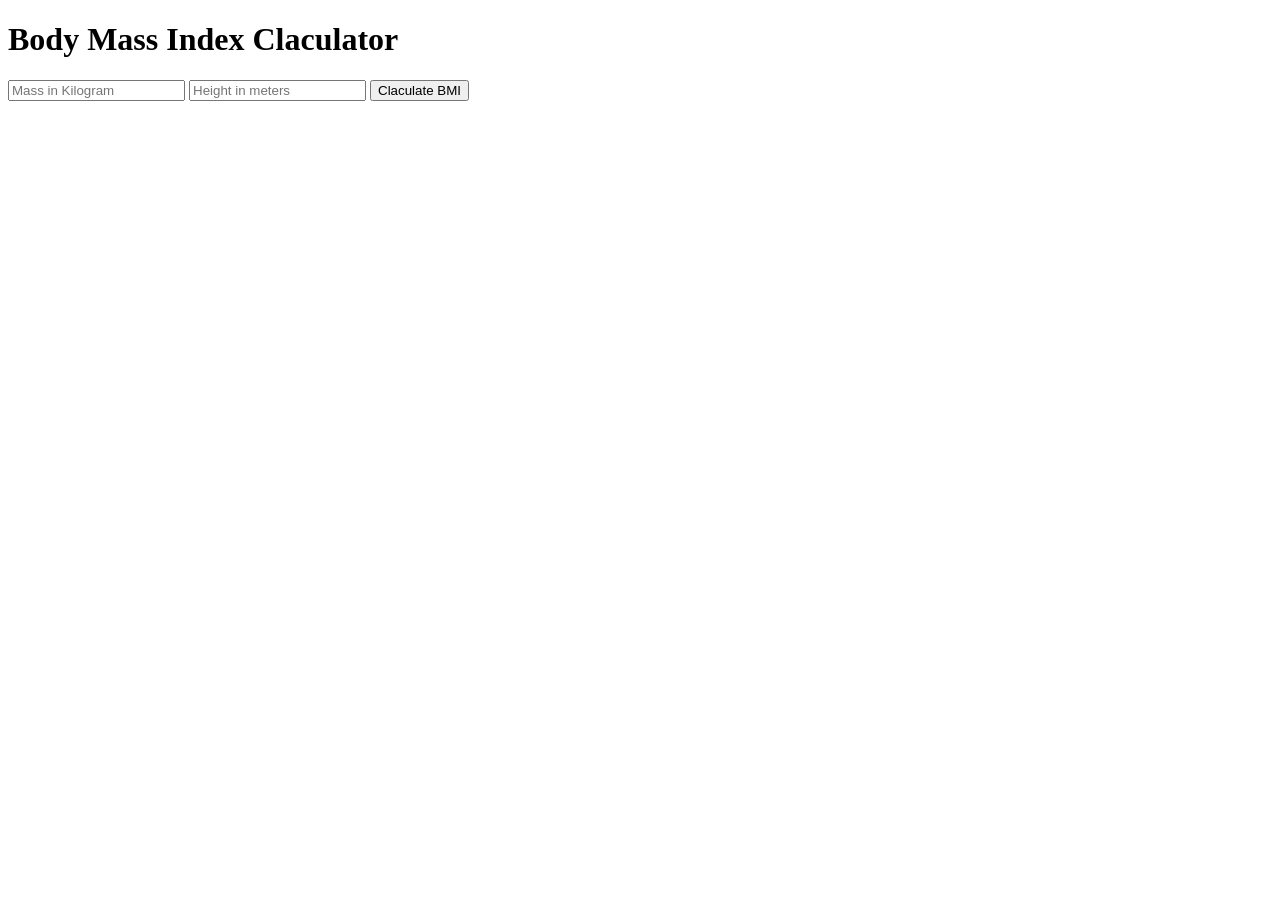
<file: JS/Lessons/newclass/events/index.html>
<!DOCTYPE html>
<html lang="en">
<head>
    <meta charset="UTF-8">
    <meta name="viewport" content="width=device-width, initial-scale=1.0">
    <title>Events</title>
</head>
<body>

    <h1>Body Mass Index Claculator</h1>

    <input type="text" id="mass" placeholder="Mass in Kilogram">
    <input type="text" id="height" placeholder="Height in meters">
    <button>Claculate BMI</button>
    

    <script>
        const mass = document.querySelector('#mass')
        const height = document.querySelector('#height')
        const button = document.querySelector('button')

        let bmi
        button.addEventListener('click', () => {
            bmi = mass.value / height.value ** 2
            alert(`your bmi is: ${bmi.toFixed(2)}`)
            console.log(bmi);
        })
    </script>

    <!-- <button onmouseenter="clickMe()">Click me!</button> -->

    <!-- <script>
        const clickMe = () => {
            alert('We can attach Events on HTML element')
        }
    </script> -->
    <!-- <script src="script.js"></script> -->
</body>
</html>
</file>
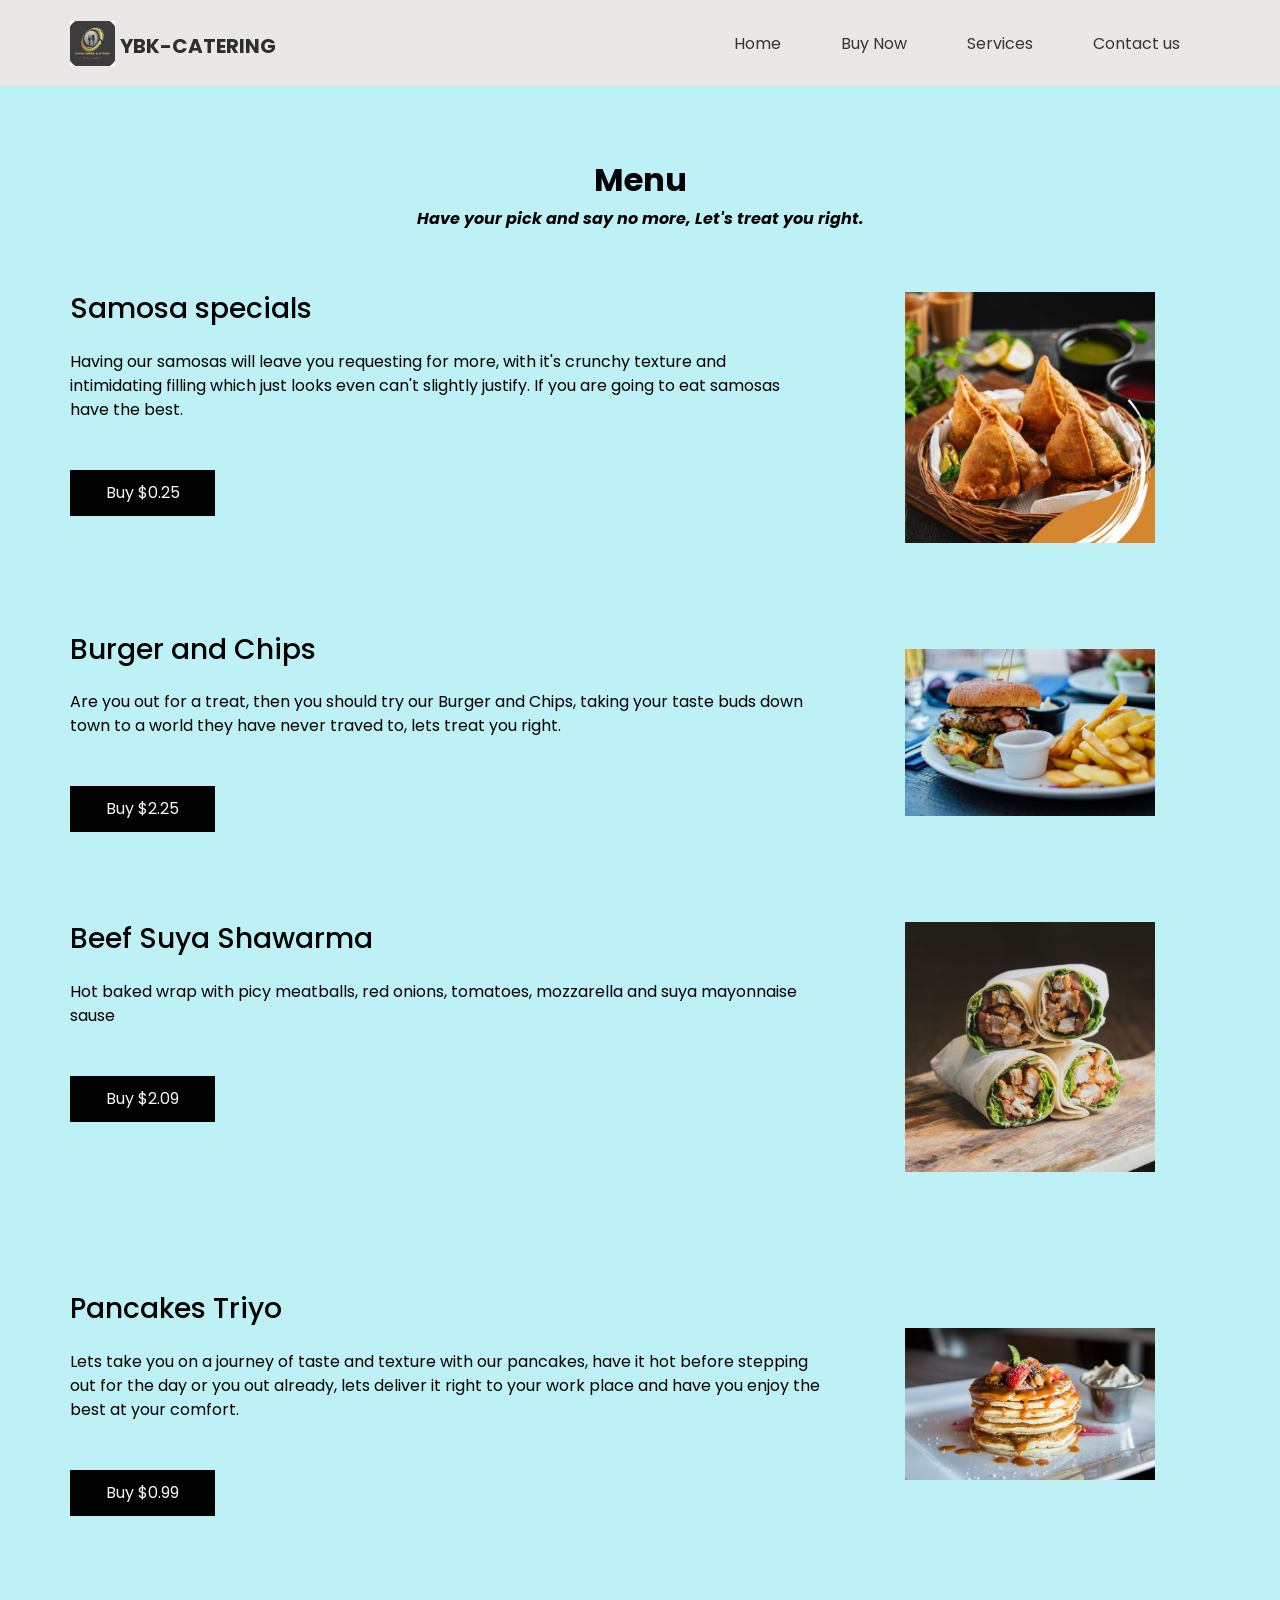
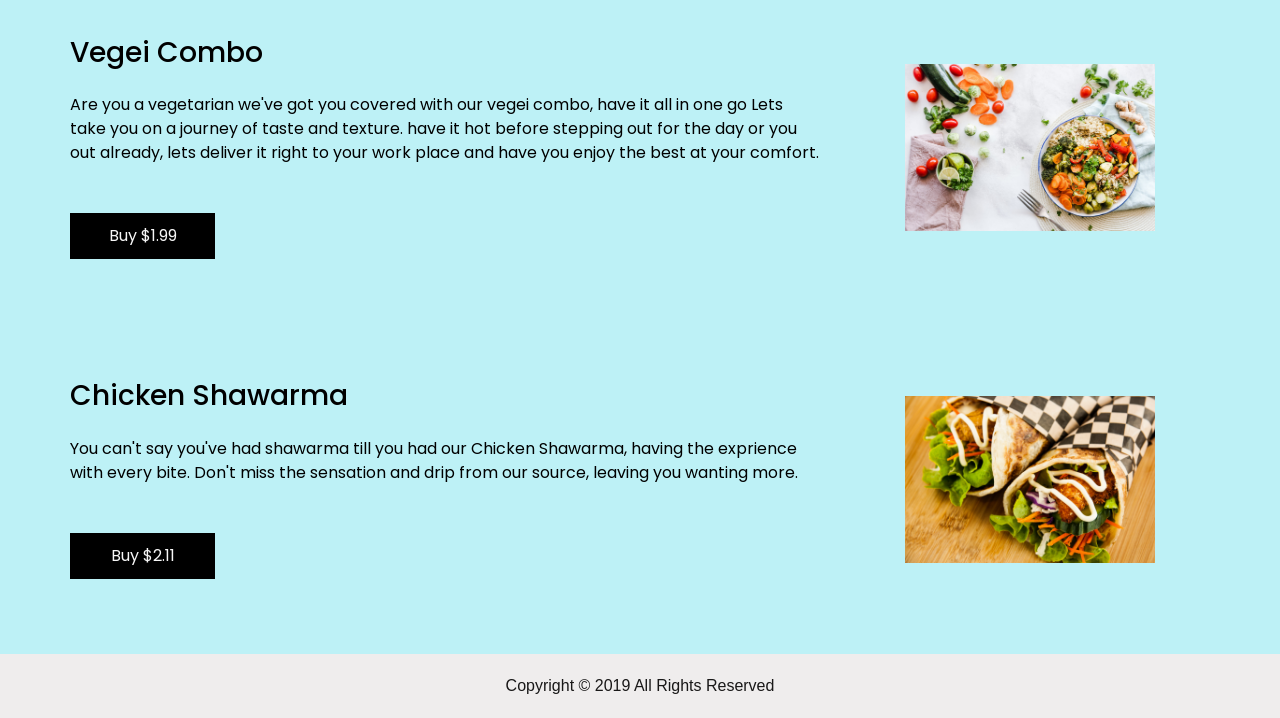
<file: Html-css/Projects/food site/buy.html>
<!DOCTYPE html>
<html>

<head>
  <!-- Basic -->
  <meta charset="utf-8" />
  <meta http-equiv="X-UA-Compatible" content="IE=edge" />
  <!-- Mobile Metas -->
  <meta name="viewport" content="width=device-width, initial-scale=1, shrink-to-fit=no" />

  <title>YBK||Catering</title>

  <!-- slider stylesheet -->
  <link rel="stylesheet" type="text/css"
    href="https://cdnjs.cloudflare.com/ajax/libs/OwlCarousel2/2.1.3/assets/owl.carousel.min.css" />

  <!-- bootstrap core css -->
  <link rel="stylesheet" type="text/css" href="css/bootstrap.css" />

  <!-- fonts style -->
  <link href="https://fonts.googleapis.com/css?family=Poppins:400,700&display=swap" rel="stylesheet" />
  <!-- Custom styles for this template -->
  <link href="css/style.css" rel="stylesheet" />
  <!-- responsive style -->
  <link href="css/responsive.css" rel="stylesheet" />
</head>

<body>
  <div class="hero_area sub_pages">
    <!-- header section strats -->
    <header class="header_section">
      <div class="container">
        <nav class="navbar navbar-expand-lg custom_nav-container pt-3">
          <a class="navbar-brand" href="index.html">
            <img src="images/logo.jpg" alt="" /><span>
              YBK-Catering
            </span>
          </a>
          <button class="navbar-toggler" type="button" data-toggle="collapse" data-target="#navbarSupportedContent"
            aria-controls="navbarSupportedContent" aria-expanded="false" aria-label="Toggle navigation">
            <span class="navbar-toggler-icon"></span>
          </button>

          <div class="collapse navbar-collapse" id="navbarSupportedContent">
            <div class="d-flex ml-auto flex-column flex-lg-row align-items-center">
              <ul class="navbar-nav  ">
                <li class="nav-item active">
                  <a class="nav-link" href="index.html">Home <span class="sr-only">(current)</span></a>
                </li>
                <li class="nav-item">
                  <a class="nav-link" href="buy.html"> Buy Now</a>
                </li>
                <li class="nav-item">
                  <a class="nav-link" href="service.html"> Services </a>
                </li>
                <li class="nav-item">
                  <a class="nav-link" href="contact.html">Contact us</a>
                </li>
              </ul>
              
            </div>
           
          </div>
        </nav>
      </div>
    </header>
    <!-- end header section -->

  </div>


  <!-- fruits section -->

  <section class="fruit_section layout_padding-top">
    <div class="container">
      <h2 class="custom_heading">Menu</h2>
      <p class="custom_heading-text">
         <i> <b>   Have your pick and say no more, Let's treat you right. </b> </i>
      </p>
      <div class="row layout_padding2">
        <div class="col-md-8">
          <div class="fruit_detail-box">
            <h3>
              Samosa specials
            </h3>
            <p class="mt-4 mb-5">
              Having our samosas will leave you requesting for more, with it's crunchy texture and intimidating filling 
              which just looks even can't
              slightly justify. If you are going to eat samosas have the best.
            </p>
            <div>
              <a href="" class="custom_dark-btn">
                Buy $0.25
              </a>
            </div>
          </div>
        </div>
        <div class="col-md-4 d-flex justify-content-center align-items-center">
          <div class="fruit_img-box d-flex justify-content-center align-items-center">
            <img src="images/buy samo.jpg" alt="" class="" width="250px" />
          </div>
        </div>
      </div>
      <div class="row layout_padding2">
        <div class="col-md-8">
          <div class="fruit_detail-box">
            <h3>
              Burger and Chips
            </h3>
            <p class="mt-4 mb-5">
              Are you out for a treat, then you should try our Burger and Chips, taking your taste buds down town to a world they have never traved to, lets treat you right.
            </p>
            <div>
              <a href="" class="custom_dark-btn">
                Buy $2.25
              </a>
            </div>
          </div>
        </div>
        <div class="col-md-4 d-flex justify-content-center align-items-center">
          <div class="fruit_img-box d-flex justify-content-center ">
            <img src="images/buychips.jpg" alt="" class="" width="250px" />
          </div>
        </div>
      </div>
      <div class="row layout_padding2-top layout_padding-bottom">
        <div class="col-md-8">
          <div class="fruit_detail-box">
            <h3>
              Beef Suya Shawarma
            </h3>
            <p class="mt-4 mb-5">
              Hot baked wrap with picy meatballs, red onions, tomatoes, mozzarella and suya mayonnaise sause 
            </p>
            <div>
              <a href="" class="custom_dark-btn">
                Buy $2.09
              </a>
            </div>
          </div>
        </div>
        <div class="col-md-4 d-flex justify-content-center align-items-center">
          <div class="fruit_img-box d-flex justify-content-center align-items-center">
            <img src="images/buyshaw.jpg" alt="" class="" width="250px" />
          </div>
        </div>
      </div>
      <div class="row layout_padding2-top layout_padding-bottom">
        <div class="col-md-8">
          <div class="fruit_detail-box">
            <h3>
              Pancakes Triyo
            </h3>
            <p class="mt-4 mb-5">
              Lets take you on a journey of taste and texture with our pancakes, have it hot before stepping out for the day or you out already, lets deliver it right to your work place and have you enjoy the best at your comfort.
            </p>
            <div>
              <a href="" class="custom_dark-btn">
                Buy $0.99
              </a>
            </div>
          </div>
        </div>
        <div class="col-md-4 d-flex justify-content-center align-items-center">
          <div class="fruit_img-box d-flex justify-content-center align-items-center">
            <img src="images/buypancakes.jpg" alt="" class="" width="250px" />
          </div>
        </div>
      </div>
      <div class="row layout_padding2-top layout_padding-bottom">
        <div class="col-md-8">
          <div class="fruit_detail-box">
            <h3>
              Vegei Combo
            </h3>
            <p class="mt-4 mb-5">
              Are you a vegetarian we've got you covered with our vegei combo, have it all in one go
              Lets take you on a journey of taste and texture. have it hot before stepping out for the day or you out already, lets deliver it right to your work place and have you enjoy the best at your comfort.
            </p>
            <div>
              <a href="" class="custom_dark-btn">
                Buy $1.99
              </a>
            </div>
          </div>
        </div>
        <div class="col-md-4 d-flex justify-content-center align-items-center">
          <div class="fruit_img-box d-flex justify-content-center align-items-center">
            <img src="images/buyveg.jpg" alt="" class="" width="250px" />
          </div>
        </div>
      </div>
      <div class="row layout_padding2-top layout_padding-bottom">
        <div class="col-md-8">
          <div class="fruit_detail-box">
            <h3>
              Chicken Shawarma
            </h3>
            <p class="mt-4 mb-5">
              You can't say you've had shawarma till you had our Chicken Shawarma, having the exprience with every bite. Don't miss the sensation and drip from our source, leaving you wanting more.
            </p>
            <div>
              <a href="" class="custom_dark-btn">
                Buy $2.11
              </a>
            </div>
          </div>
        </div>
        <div class="col-md-4 d-flex justify-content-center align-items-center">
          <div class="fruit_img-box d-flex justify-content-center align-items-center">
            <img src="images/buysha.jpg" alt="" class="" width="250px" />
          </div>
        </div>
      </div>
     
    </div>
  </section>

  <!-- end fruits section -->




  <!-- footer section -->
  <section class="container-fluid footer_section">
    <p>
      Copyright &copy; 2019 All Rights Reserved 
    </p>
  </section>
  <!-- footer section -->

  <script type="text/javascript" src="js/jquery-3.4.1.min.js"></script>
  <script type="text/javascript" src="js/bootstrap.js"></script>

</body>

</html>
</file>
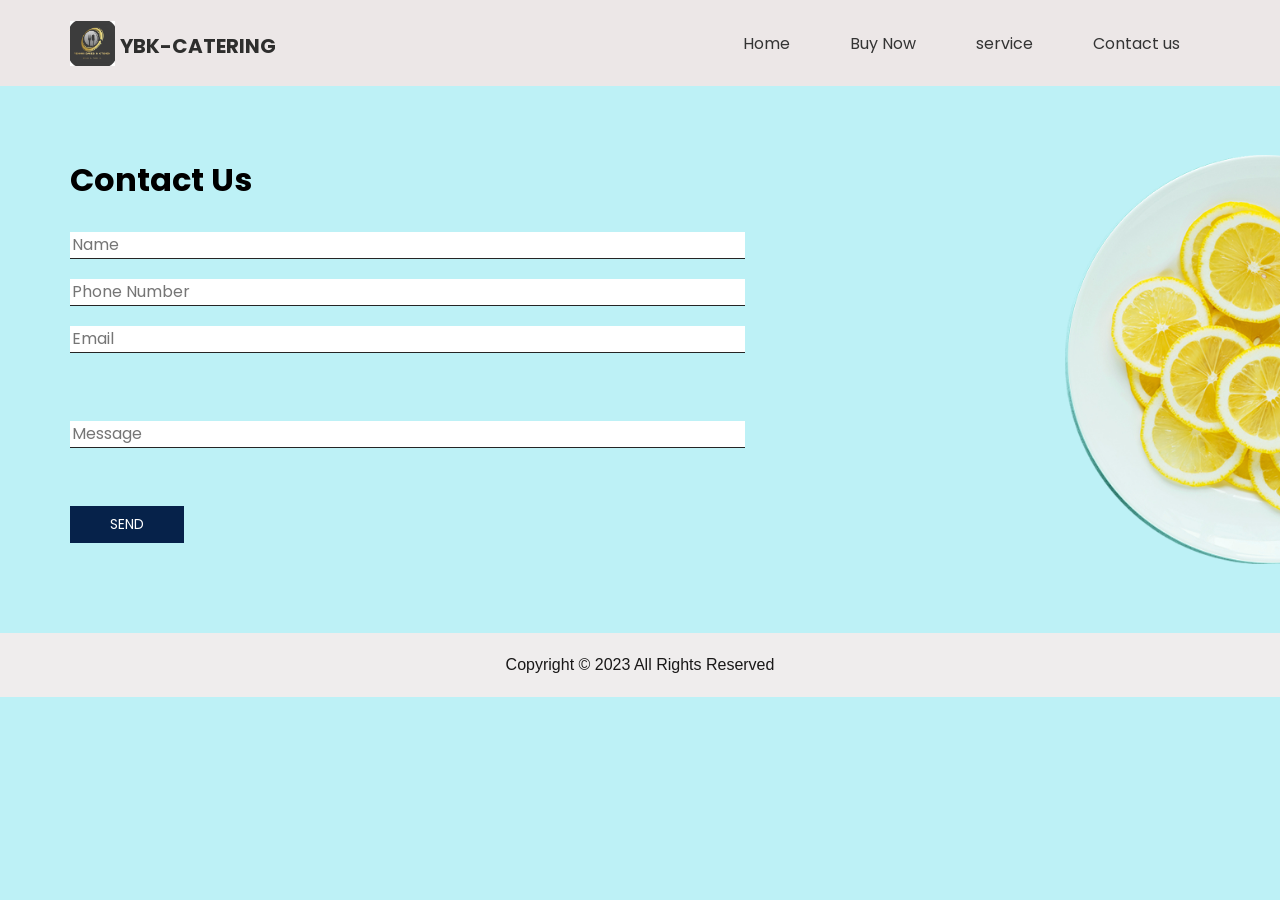
<file: Html-css/Projects/food site/contact.html>
<!DOCTYPE html>
<html>

<head>
  <!-- Basic -->
  <meta charset="utf-8" />
  <meta http-equiv="X-UA-Compatible" content="IE=edge" />
  <!-- Mobile Metas -->
  <meta name="viewport" content="width=device-width, initial-scale=1, shrink-to-fit=no" />

  <title>YBK||Catering</title>

  <!-- slider stylesheet -->
  <link rel="stylesheet" type="text/css"
    href="https://cdnjs.cloudflare.com/ajax/libs/OwlCarousel2/2.1.3/assets/owl.carousel.min.css" />

  <!-- bootstrap core css -->
  <link rel="stylesheet" type="text/css" href="css/bootstrap.css" />

  <!-- fonts style -->
  <link href="https://fonts.googleapis.com/css?family=Poppins:400,700&display=swap" rel="stylesheet" />
  <!-- Custom styles for this template -->
  <link href="css/style.css" rel="stylesheet" />
  <!-- responsive style -->
  <link href="css/responsive.css" rel="stylesheet" />
</head>

<body>
  <div class="hero_area sub_pages">
    <!-- header section strats -->
    <header class="header_section">
      <div class="container">
        <nav class="navbar navbar-expand-lg custom_nav-container pt-3">
          <a class="navbar-brand" href="index.html">
            <img src="images/logo.jpg" alt="" /><span>
              YBK-Catering
            </span>
          </a>
          <button class="navbar-toggler" type="button" data-toggle="collapse" data-target="#navbarSupportedContent"
            aria-controls="navbarSupportedContent" aria-expanded="false" aria-label="Toggle navigation">
            <span class="navbar-toggler-icon"></span>
          </button>

          <div class="collapse navbar-collapse" id="navbarSupportedContent">
            <div class="d-flex ml-auto flex-column flex-lg-row align-items-center">
              <ul class="navbar-nav  ">
                <li class="nav-item active">
                  <a class="nav-link" href="index.html">Home <span class="sr-only">(current)</span></a>
                </li>
                <li class="nav-item">
                  <a class="nav-link" href="buy.html"> Buy Now</a>
                </li>
                <li class="nav-item">
                  <a class="nav-link" href="service.html"> service</a>
                </li>
                <li class="nav-item">
                  <a class="nav-link" href="contact.html">Contact us</a>
                </li>
              </ul>
              
            </div>
            
          </div>
        </nav>
      </div>
    </header>
    <!-- end header section -->

  </div>



  <!-- contact section -->
  <section class="contact_section layout_padding">
    <div class="container">
      <h2 class="font-weight-bold">
        Contact Us
      </h2>
      <div class="row">
        <div class="col-md-8 mr-auto">
          <form action="">
            <div class="contact_form-container">
              <div>
                <div>
                  <input type="text" placeholder="Name">
                </div>
                <div>
                  <input type="text" placeholder="Phone Number">
                </div>
                <div>
                  <input type="email" placeholder="Email">
                </div>

                <div class="mt-5">
                  <input type="text" placeholder="Message">
                </div>
                <div class="mt-5">
                  <button type="submit">
                    send
                  </button>
                </div>
              </div>

            </div>

          </form>
        </div>
      </div>
    </div>
  </section>
  <!-- end contact section -->

  <!-- footer section -->
  <section class="container-fluid footer_section">
    <p>
      Copyright &copy; 2023 All Rights Reserved
    </p>
  </section>
  <!-- footer section -->

  <script type="text/javascript" src="js/jquery-3.4.1.min.js"></script>
  <script type="text/javascript" src="js/bootstrap.js"></script>

</body>

</html>
</file>
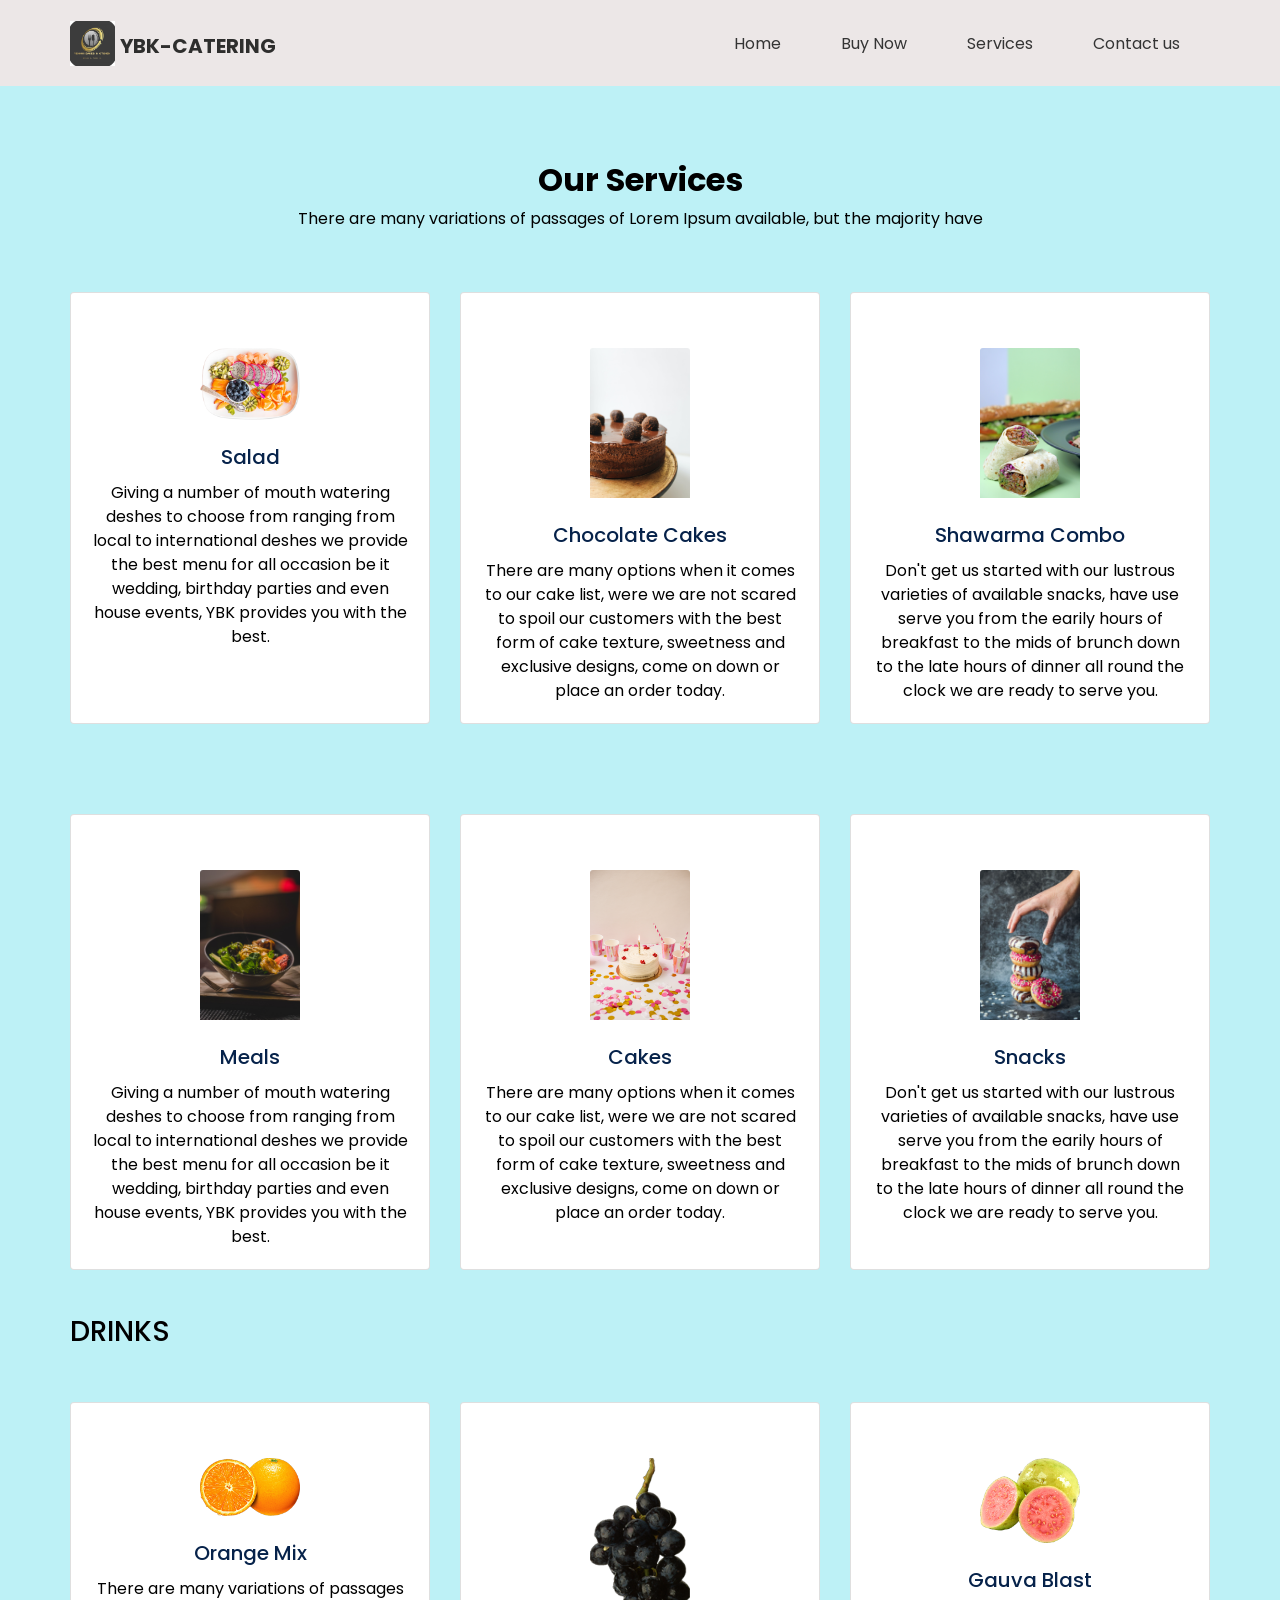
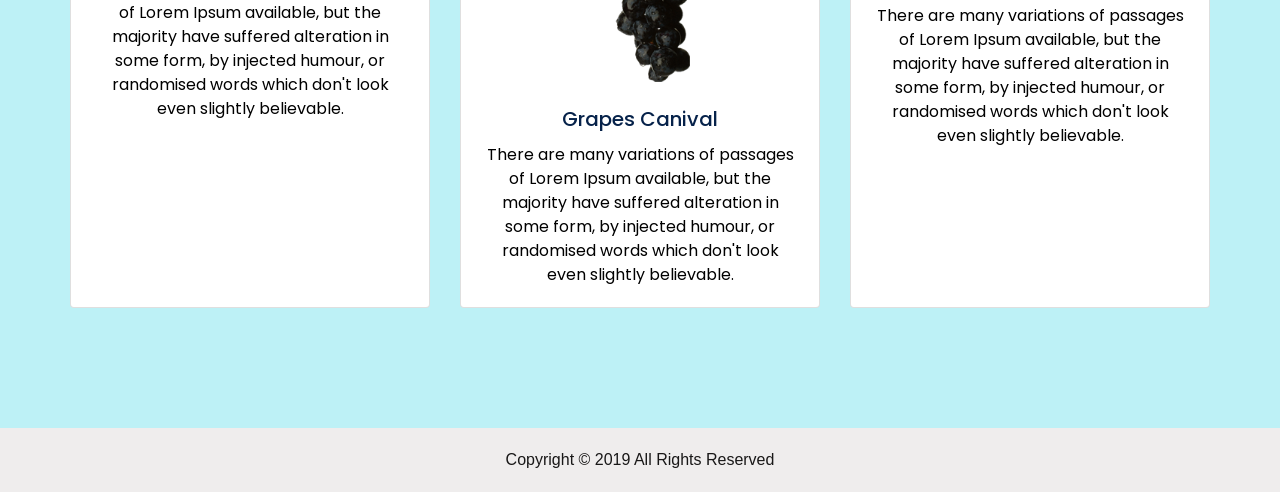
<file: Html-css/Projects/food site/service.html>
<!DOCTYPE html>
<html>

<head>
  <!-- Basic -->
  <meta charset="utf-8" />
  <meta http-equiv="X-UA-Compatible" content="IE=edge" />
  <!-- Mobile Metas -->
  <meta name="viewport" content="width=device-width, initial-scale=1, shrink-to-fit=no" />


  <title>YBK||Catering</title>

  <!-- slider stylesheet -->
  <link rel="stylesheet" type="text/css"
    href="https://cdnjs.cloudflare.com/ajax/libs/OwlCarousel2/2.1.3/assets/owl.carousel.min.css" />

  <!-- bootstrap core css -->
  <link rel="stylesheet" type="text/css" href="css/bootstrap.css" />

  <!-- fonts style -->
  <link href="https://fonts.googleapis.com/css?family=Poppins:400,700&display=swap" rel="stylesheet" />
  <!-- Custom styles for this template -->
  <link href="css/style.css" rel="stylesheet" />
  <!-- responsive style -->
  <link href="css/responsive.css" rel="stylesheet" />
</head>

<body>
  <div class="hero_area sub_pages">
    <!-- header section strats -->
    <header class="header_section">
      <div class="container">
        <nav class="navbar navbar-expand-lg custom_nav-container pt-3">
          <a class="navbar-brand" href="index.html">
            <img src="images/logo.jpg" alt="" /><span>
              YBK-Catering
            </span>
          </a>
          <button class="navbar-toggler" type="button" data-toggle="collapse" data-target="#navbarSupportedContent"
            aria-controls="navbarSupportedContent" aria-expanded="false" aria-label="Toggle navigation">
            <span class="navbar-toggler-icon"></span>
          </button>

          <div class="collapse navbar-collapse" id="navbarSupportedContent">
            <div class="d-flex ml-auto flex-column flex-lg-row align-items-center">
              <ul class="navbar-nav  ">
                <li class="nav-item active">
                  <a class="nav-link" href="index.html">Home <span class="sr-only">(current)</span></a>
                </li>
                <li class="nav-item">
                  <a class="nav-link" href="buy.html"> Buy Now</a>
                </li>
                <li class="nav-item">
                  <a class="nav-link" href="service.html"> Services </a>
                </li>
                <li class="nav-item">
                  <a class="nav-link" href="contact.html">Contact us</a>
                </li>
              </ul>
              
            </div>
            
          </div>
        </nav>
      </div>
    </header>
    <!-- end header section -->

  </div>

  <!-- service section -->

  <section class="service_section layout_padding ">
    <div class="container">
      <h2 class="custom_heading">Our Services</h2>
      <p class="custom_heading-text">
        There are many variations of passages of Lorem Ipsum available, but
        the majority have
      </p>
      <div class=" layout_padding2">
        <div class="card-deck">
          <div class="card">
            <img class="card-img-top" src="images/salad1.png" alt="Card image cap" />
            <div class="card-body">
              <h5 class="card-title">Salad</h5>
              <p class="card-text">
                Giving a number of mouth watering deshes to choose from 
                ranging from local to international deshes we provide the best
                menu for all occasion be it wedding, birthday parties and even 
                house events, YBK provides you with the best.
              </p>
            </div>
          </div>
          <div class="card">
            <img class="card-img-top" src="images/sercake.jpg" alt="Card image cap" />
            <div class="card-body">
              <h5 class="card-title">Chocolate Cakes</h5>
              <p class="card-text">
                There are many options when it comes to our cake list,
                were we are not scared to spoil our customers with the best
                form of cake texture, sweetness and exclusive designs, come on
                down or place an order today.
              </p>
            </div>
          </div>
          <div class="card">
            <img class="card-img-top" src="images/sersha.jpg" alt="Card image cap" />
            <div class="card-body">
              <h5 class="card-title">Shawarma Combo</h5>
              <p class="card-text">
                Don't get us started with our lustrous varieties of
                available snacks, have use serve you from the earily hours of 
                breakfast to the mids of brunch down to the late hours of dinner
                all round the clock we are ready to serve you.
              </p>
            </div>
          </div>
        </div>
      </div>

      <div class=" layout_padding2">
        <div class="card-deck">
          <div class="card">
            <img class="card-img-top" src="images/meals.jpg" alt="Card image cap" />
            <div class="card-body">
              <h5 class="card-title">Meals</h5>
              <p class="card-text">
                Giving a number of mouth watering deshes to choose from 
                ranging from local to international deshes we provide the best
                menu for all occasion be it wedding, birthday parties and even 
                house events, YBK provides you with the best.
              </p>
            </div>
          </div>
          <div class="card">
            <img class="card-img-top" src="images/cakes.jpg" alt="Card image cap" />
            <div class="card-body">
              <h5 class="card-title">Cakes</h5>
              <p class="card-text">
                There are many options when it comes to our cake list,
                were we are not scared to spoil our customers with the best
                form of cake texture, sweetness and exclusive designs, come on
                down or place an order today.
              </p>
            </div>
          </div>
          <div class="card">
            <img class="card-img-top" src="images/snacks.jpg" alt="Card image cap" />
            <div class="card-body">
              <h5 class="card-title">Snacks</h5>
              <p class="card-text">
                Don't get us started with our lustrous varieties of
                available snacks, have use serve you from the earily hours of 
                breakfast to the mids of brunch down to the late hours of dinner
                all round the clock we are ready to serve you.
              </p>
            </div>
          </div>
        </div>
      </div>

      <h3> DRINKS</h3>
      <div class=" layout_padding2">
        <div class="card-deck">
          <div class="card">
            <img class="card-img-top" src="images/orange.png" alt="Card image cap" />
            <div class="card-body">
              <h5 class="card-title">Orange Mix</h5>
              <p class="card-text">
                There are many variations of passages of Lorem Ipsum
                available, but the majority have suffered alteration in some
                form, by injected humour, or randomised words which don't look
                even slightly believable.
              </p>
            </div>
          </div>
          <div class="card">
            <img class="card-img-top" src="images/grapes.png" alt="Card image cap" />
            <div class="card-body">
              <h5 class="card-title">Grapes Canival</h5>
              <p class="card-text">
                There are many variations of passages of Lorem Ipsum
                available, but the majority have suffered alteration in some
                form, by injected humour, or randomised words which don't look
                even slightly believable.
              </p>
            </div>
          </div>
          <div class="card">
            <img class="card-img-top" src="images/gauva.png" alt="Card image cap" />
            <div class="card-body">
              <h5 class="card-title">Gauva Blast</h5>
              <p class="card-text">
                There are many variations of passages of Lorem Ipsum
                available, but the majority have suffered alteration in some
                form, by injected humour, or randomised words which don't look
                even slightly believable.
              </p>
            </div>
          </div>
        </div>
      </div>
      
    </div>
  </section>

  <!-- end service section -->

  <!-- footer section -->
  <section class="container-fluid footer_section">
    <p>
      Copyright &copy; 2019 All Rights Reserved
    </p>
  </section>
  <!-- footer section -->

  <script type="text/javascript" src="js/jquery-3.4.1.min.js"></script>
  <script type="text/javascript" src="js/bootstrap.js"></script>

</body>

</html>
</file>
<file: Html-css/Projects/food site/css/style.css>
html{
  scroll-behavior:smooth;
}
body {
  font-family: 'Poppins', sans-serif;
  color: #000000;
  background-color: #bdf1f6;
}

.layout_padding {
  padding: 75px 0;
}

.layout_padding2 {
  padding: 45px 0;
}

.layout_padding2-top {
  padding-top: 45px;
}


.layout_padding2-bottom {
  padding-bottom: 45px;
}

.layout_padding-top {
  padding-top: 75px;
}

.layout_padding-bottom {
  padding-bottom: 75px;
}


.custom_dark-btn,
.custom_orange-btn {
  display: inline-block;
  padding: 10px 0;
  text-align: center;
  width: 145px;
  outline: none;
  color: #f7f7f7;
  border: 1px solid transparent;
}

.custom_dark-btn {
  background-color: #000000;
}

.custom_dark-btn:hover {
  border: 1px solid #000000;
  color: #000000;
  background-color: transparent;
}

.custom_orange-btn {
  background-color: #06224a;
}

.custom_orange-btn:hover {
  border: 1px solid #06224a;
  color: #06224a;
  background-color: transparent;
}

.custom_heading {
  text-align: center;
  font-weight: bold;
}

.custom_heading-text {
  text-align: center;
}


/*header section*/
.hero_area {
  height: 98vh;
  background-color: #ece7e7;
}

.hero_area.sub_pages {
  height: auto;
}

.header_section {}

.header_section .container-fluid {
  padding-right: 25px;
  padding-left: 25px;
}

.header_section .nav_container {
  margin: 0 auto;
}

.custom_nav-container.navbar-expand-lg .navbar-nav .nav-link {
  padding: 10px 30px;
  color: #343434;
  text-align: center
}

a,
a:hover,
a:focus {
  text-decoration: none;
}

a:hover,
a:focus {
  color: initial;
}

.btn,
.btn:focus {
  outline: none !important;
  box-shadow: none;
}



.navbar-brand,
.navbar-brand:hover {
  text-transform: uppercase;
  font-weight: bold;
  font-size: 24px;
  color: #fafcfd;
}

.custom_nav-container .nav_search-btn {
  background-image: url(../images/search-icon.png);

  background-size: 22px;
  background-repeat: no-repeat;
  background-position-y: 7px;
  width: 35px;
  height: 35px;
  padding: 0;
  border: none;
}

.navbar-brand {
  display: flex;
  align-items: center;
}

.navbar-brand img {
  width: 45px;
  margin-right: 5px;
}

.navbar-brand span {
  font-size: 20px;
  font-weight: 700;
  color: #2e2e2d;
  margin-top: 5px;
}

.custom_nav-container {
  z-index: 99999;
  padding: 15px 0;
}

.custom_nav-container .navbar-toggler {
  outline: none;
}

.custom_nav-container .navbar-toggler .navbar-toggler-icon {
  background-image: url(../images/menu.png);
  background-size: 55px;
}

.quote_btn-container a {
  display: inline-block;
  padding: 5px 15px;
  background-color: #fc5d35;
  color: #f7f7f7;
  font-size: 14px;
  text-transform: uppercase;
}

/*end header section*/

/* slider section */
.slider_section {
  padding-top: 8%;
}

.slider_item-box {
  width: 100%;
  height: 100%;
}

.slider_item-box .container {
  height: 100%;
}

.slider_img-box {
  width: 85%;
  margin: 0 auto;
}

.slider_img-box img {
  width: 100%;
}

.slider_item-container {
  display: flex;
  align-items: center;
  width: 100%;
  height: 100%;
  background-repeat: no-repeat;
}

.slider_item-container .slider_item-detail {}

.slider_item-detail h1 {
  font-weight: 700;
  font-size: 60px;
  width: 95%;
}

.slider_item-detail p {
  margin: 45px 0;
}

.slider_call-btn {
  display: inline-block;
  padding: 8px 20px;
  background-color: #edb040;
  color: #fefdfd;
  border-radius: 20px;
}

.slider_section #carouselExampleControls,
.carousel-inner,
.carousel-item {
  height: 100%;
}

.slider_section .custom_carousel-control {
  position: absolute;
  top: 50%;
  left: 2%;
  width: 105px;
  transform: translateY(-50%);
}

.slider_section .custom_carousel-control .carousel-control-prev,
.slider_section .custom_carousel-control .carousel-control-next {
  margin: 10px 0;
  position: relative;
  width: 45px;
  height: 45px;
  border: none;
  opacity: 1;
  background-repeat: no-repeat;
  background-size: 12px;
  background-position: center;
}

.slider_section .custom_carousel-control .carousel-control-prev {
  background-image: url(../images/prev.png);
  background-color: #fc5d35;
}

.slider_section .custom_carousel-control .carousel-control-next {
  background-image: url(../images/next.png);
  background-color: #000000;
}

/* end slider section */


/* service section */
.service_section .card .card-img-top {
  width: 100px;
  margin: 55px auto 5px auto;
}

.service_section .card {
  text-align: center;
  box-sizing: border-box;
  position: relative;
}

.service_section .card .card-title {
  color: #06224a;

}

.service_section .card::after {
  content: "";
  position: absolute;
  width: 100%;
  height: 7px;
  background-color: transparent;
  transition: all .5s ease-in-out;
}

.service_section .card:hover {
  cursor: pointer;
  border: none;
  border-radius: 0;
  -webkit-box-shadow: 0px 1px 4px 0px rgba(0, 0, 0, 0.2);
  -moz-box-shadow: 0px 1px 4px 0px rgba(0, 0, 0, 0.2);
  box-shadow: 0px 1px 4px 0px rgba(0, 0, 0, 0.2);

}

.service_section .card:hover::after {
  background-color: #06224a;
}

/* end service section */






/* tasty section */

.tasty_section {
  width: 100%;
  height: 500px;
  background-image: url(../images/taste.jpg);
  background-repeat: no-repeat;
  background-size: cover;
  display: flex;
  justify-content: center;
  align-items: center;

}

.tasty_section h2 {
  font-size: 125px;
  text-align: center;
  font-weight: bold;
  color: #ffffff;
  text-transform: uppercase;
}

/* end tasty section */

/* client section */
.client_container {
  display: flex;
  flex-direction: column;
  justify-content: center;
  align-items: center;
}

.client_img-box {
  width: 350px;
}

.client_img-box img {
  width: 100%
}

.client_container h3 {
  text-align: center;
  margin-bottom: 25px;
}


.client_section .custom_carousel-control {
  position: absolute;
  top: 100%;
  left: 50%;
  width: 105px;
  transform: translateX(-50%);
}

.client_section .custom_carousel-control .carousel-control-prev,
.client_section .custom_carousel-control .carousel-control-next {
  width: 45px;
  height: 45px;
  border: none;
  border-radius: 100%;
  opacity: 1;
  background-repeat: no-repeat;
  background-size: 12px;
  background-position: center;
  background-color: #292727;
}

.client_section .custom_carousel-control .carousel-control-prev:hover,
.client_section .custom_carousel-control .carousel-control-next:hover {
  background-color: #fc5d35;
}

.client_section .custom_carousel-control .carousel-control-prev {
  background-image: url(../images/prev.png);
}

.client_section .custom_carousel-control .carousel-control-next {
  background-image: url(../images/next.png);
}

/* end client section */

/* contact section */

.contact_section {
  background-image: url(../images/orange-dish.png);
  background-repeat: no-repeat;
  background-size: 215px;
  background-position: right center;
}

.contact_section input {
  border: none;
  outline: none;
  border-bottom: .8px solid #252525;
  width: 90%;
  margin: 10px 0;
}

.contact_form-container {
  padding: 15px 0 15px 0;

}

.contact_form-container button {
  border: none;
  background-color: #06224a;
  color: #fff;
  padding: 8px 40px;
  text-transform: uppercase;
  font-size: 14px;
}


/* contact section */

/* map section */
.map_section {
  height: 500px;
}


/* end map section */

/* info section */
.info_section ul {
  padding: 0;
}

.info_section ul li {
  list-style-type: none;
  margin: 3px 0;

}

.info_section h5 {
  margin-bottom: 12px;
  font-size: 22px;
}

.info_section .social-box {
  margin: 25px 0;
}

.info_section .social-box img {
  width: 35px;
  margin-right: 5px;
}

.info_section .form_container input {
  width: 225px;
  height: 30px;
}

.info_section .form_container button {
  background-color: #fc5d35;
  border: none;
  outline: none;
  color: #fff;
  padding: 5px 30px;
  margin-top: 15px;
  font-size: 15px;
}

/* end info section */


/* footer section*/

.footer_section {
  background-color: #efeded;
  padding: 20px 0;
  font-family: "Roboto", sans-serif;
}

.footer_section p {
  color: #191818;
  margin: 0;
  text-align: center;
}

.footer_section a {
  color: #191818;
}

/* end footer section*/
</file>
<file: Html-css/Projects/food site/css/responsive.css>
@media (max-width: 1120px) {
    .hero_area {
        height: auto;
    }

    .slider_section {
        padding: 50px 0;

    }
}

@media (max-width: 992px) {
    .custom_nav-container .nav_search-btn {
        background-position: center;
    }

    .service_section .card-deck {

        flex-direction: column;

    }

    .service_section .card-deck .card {
        margin-bottom: 25px;
    }
}

@media (max-width: 768px) {

    .slider_img-box {

        width: 85%;
        margin: 65px auto;

    }

    .slider_section .custom_carousel-control {

        position: absolute;
        top: 100%;
        left: 50%;
        width: 105px;
        transform: translate(-50%, -50%);
        display: flex;
        justify-content: space-between;

    }

    .fruit_section .fruit_detail-box {

        margin-bottom: 40px;
        text-align: center;

    }

    .fruit_detail-box>div {

        display: flex;
        justify-content: center;

    }

    .contact_section {
        background-size: 105px;
    }

    .contact_section input {

        background-color: transparent;

    }

    .info_section .col-md-3 {
        text-align: center;
    }

    .info_section .col-md-3:not(:nth-last-child(1)) {

        margin-bottom: 35px;
    }

    .tasty_section h2 {

        font-size: 80px;
    }
}

@media (max-width: 576px) {
    .slider_item-container .slider_item-detail {

        text-align: center;

    }

    .slider_item-container .slider_item-detail .d-flex {

        justify-content: center;

    }
}

@media (max-width: 480px) {}

@media (max-width: 400px) {}

@media (max-width: 360px) {}

@media (min-width: 1200px) {
    .container {
        max-width: 1170px;
    }

}
</file>
<file: Html-css/Projects/UniWeb/style.css>
* {
    margin: 0;
    padding: 0;
}
.header {
    min-height: 100vh;
    width: 100%;
    background-image: linear-gradient(rgba(4,9,30,0.7),rgba(4,9,30,0.7)),url(images/banner.png);
    background-position: center;
    background-size: cover;
    position: relative;
}

/* standard logo size
 .logo {
    width: 250px;
    height: 100px;
} */

nav {
    display: flex;
    padding: 2% 6%;
    justify-content: space-between;
    align-items: center;
}
nav img{
    width: 150px;
}
.nav-links{
    flex: 1;
    text-align: right;
}
.nav-links ul li{
    list-style: none;
    display: inline-block;
    padding: 8px 12px;
    position: relative; 
}
.nav-links ul li a{
    color: #fff;
    text-decoration: none;
    font-size: 13px;
}
.nav-links ul li::after{
    content: '';
    width: 0%;
    height: 2px;
    background: #f44336;
    display: block;
    margin: auto;
    transition: 0.5s; 
}
.nav-links ul li:hover::after{
    width: 100%;
}
.text-box{
    width: 90%;
    color: #fff;
    position: absolute;
    top: 50%;
    left: 50%;
    transform: translate(-50%,-50%); 
    text-align: center;   
}
.text-box h1{
    font-size: 62px;
}
.text-box p{
    margin: 10px 0 40px;
    font-size: 14px;
    color: #fff;
}
.hero-btn{
    display: inline-block;
    text-decoration: none;
    color: #fff;
    border: 1px solid #fff;
    padding: 12px 34px;
    font-size: 13px;
    background: transparent;
    position: relative;
    cursor: pointer;
}
.hero-btn:hover{
    border: 1px solid #f44336;
    background: #f44336;
    transition: 1s;
}

nav .fa{
    display: none;
}

@media(max-width: 700px){
    .text-box h1{
        font-size: 20px;
    }   
    .nav-links ul li{
        display: block;
    }   
    .nav-links{
        position: fixed;
        background: #f44336;
        height: 100vh;
        width: 200px;
        top: 0;
        right: -200;
        text-align: left;
        z-index: 2;
        transition: 1s;
    }
    nav .fa{
        display: block;
        color: #fff;
        margin: 10px;
        font-size: 22px;
        cursor: pointer;
    }
    .nav-links ul{
        padding: 30px;
    }
}

/* style for course */

.course{
    width: 80%;
    margin: auto;
    text-align: center;
    padding-top: 100px;
}
h1{
    font-size: 36px;
    font-weight: 600;
}
p{
    color: #777;
    font-size: 14px;
    font-weight: 300;
    line-height: 22px;
    padding: 10px;
}
.row{
    margin-top: 5%;
    display: flex;
    justify-content: space-between;
}
.course-col{
    flex-basis: 31%;
    background: #ecdada;
    border-radius: 10px;
    margin-bottom: 5%;
    padding: 20px 12px;
    box-sizing: border-box;
    transition: 0.5s;
}
h3{
    text-align: center;
    font-weight: 600;
    margin: 10px 0;
}
.course-col:hover{
    box-shadow: 0 0 20px 0px rgba(10, 6, 6, 0.2);
}
@media(max-width: 700px) {
    .row{
        flex-direction: column;
    }
}

/* style for campus */

.campus{
    width: 80%;
    margin: auto;
    text-align: center;
    padding-top: 50px;
}
.campus-col{
    flex-basis: 32%;
    border-radius: 10px;
    margin-bottom: 30px;
    position: relative;
    overflow: hidden;
}
.campus-col img{
    width: 100%;
    display: block;
    height: 100%;
}
.layer{
    background: transparent;
    height: 100%;
    width: 100%;
    position: absolute;
    top: 0;
    left: 0;
    transition: 0.5s;
}
.layer:hover{
    background: rgba(226, 0, 0, 0.7)
}
.layer h3{
    width: 100%;
    font-weight: 500;
    color: #fff;
    font-size: 26px;
    bottom: 0;
    left: 50%;
    transform: translateX(-50%);
    position: absolute;
    opacity: 0;
    transition: 0.5s;
}
.layer:hover h3{
    bottom: 49%;
    opacity: 1;
}

/* style for facilities */

.facilities{
    width: 80%;
    margin: auto;
    text-align: center;
    padding-top: 100px;
}
.facilities-col{
    flex-basis: 31%;
    border-radius: 10px;
    margin-bottom: 5%;
    text-align: left;
}
.facilities-col img{
    width: 100%; 
    border-radius: 10px; 
    height: 50%;
}
.facilities-col p{
    padding: 0;
}
.facilities-col h3{
    margin-top: 16px;
    margin-bottom: 15px;
    text-align: left;
}

/* testimonials */
.testimonials{
    width: 80%;
    margin: auto;
    padding-top: 100px;
    text-align: center;
}
.testimonials-col{
    flex-basis: 44%;
    border-radius: 10px;
    margin-bottom: 5%;
    text-align: left;
    background: #ecdada;
    padding: 25px;
    cursor: pointer;
    display: flex;
}
.testimonials-col img{
    height: 40px;
    margin-left: 5px;
    margin-right: 30px;
    border-radius: 50%;
}
.testimonials-col p{
    padding: 0;
}
.testimonials-col h3{
    margin-top: 15px;
    text-align: left;
}
.testimonials-col .fa{
    color: #f44336;
}
@media(max-width: 700px){
    .testimonials-col img{
        margin-left: 0;
        margin-right: 15px;
    }    
}

/* call to action */

.cta{
    margin: 100px auto;
    width: 80%;
    background-image: linear-gradient(rgba(4,9,30,0.7),rgba(4,9,30,0.7)),url(images/cta.png);
    background-position: center;
    background-size: cover;
    border-radius: 10px;
    text-align: center;
    padding: 100px 0;
    
}
.cta h1{
    color: #fff;
    margin-bottom: 40px;
    padding: 0;
}
@media(max-width: 700px){
    .cta h1{
        font-size: 24px;
    }
}
  /* footer */
  .footer{
    width: 100%;
    text-align: center;
    padding: 30px 0;
  }
  .footer h4{
    margin-bottom: 25px;
    margin-top: 20px;
    font-weight: 600;
  }
  .icons .fa{
    color: #f44336;
    margin: 0 13px;
    cursor: pointer;
    padding: 18px 0;
  }



  /* about us page */

.sub-header{
    height: 50vh;
    width: 100%;
    background-image: linear-gradient(rgba(4,9,30,0.7),rgba(4,9,30,0.7)),url(images/aboutback.png);
    background-position: center;
    background-size: cover;
    text-align: center;
    color: #fff;
}
.about-us{
    width: 80%;
    margin: auto;
    padding-top: 80px;
    padding-bottom: 50px;
}
.about-col{
    flex-basis: 48%;
    padding: 30px 2px;
}
.about-col img{
    width: 100%;
}
.about-col h1{
    padding-top: 0;
}
.about-col p{
    padding: 15px 0 25px;
}
.red-btn{
    border: 1px solid #f44336;
    background: transparent;
    color: #f44336;
}
.red-btn:hover{
    color: #fff;
}

/* blog-content */

.blog-content{
    width: 80%;
    margin: auto;
    padding: 60px 0;
}
.blog-left{
    flex-basis: 65%;
}
.blog-left img{
    width: 100%;
}
.blog-left h2{
    color: #222;
    font-weight: 600;
    margin: 30px 0 ;
}
.blog-left p{
    color: #999;
    padding: 0;
}

.blog-right{
    flex-basis: 32%;
}
.blog-right h3{
    background: #f44336;
    color: #fff;
    padding: 7px 0;
    font-size: 16px;
    margin-bottom: 20px;
}
.blog-right div{
    display: flex;
    align-items: center;
    justify-content: space-between;
    color: #555;
    padding: 8px;
    box-sizing: border-box;
}

.comment-box{
    border: 1px solid #ccc;
    margin: 50px 0;
    padding: 10px 20px;
}
.comment-box h3{
    text-align: left;
}
.comment-form input, .comment-form textarea{
    width: 100%;
    padding: 10px;
    margin: 15px 0;
    box-sizing: border-box;
    border: none;
    outline: none;
    background: #f0f0f0;
}
.comment-form button{
    margin: 10px 0;
}

@media(max-width: 700px){
    .sub-header h1{
        font-size: 24px;
    }
}
/* contact us page */

.location{
    width: 80%;
    margin: auto;
    padding: 80px 0;
}
.location iframe{
    width: 100%;
}
.contact-us{
    width: 80%;
    margin: auto;
}
.contact-col{
    flex-basis: 48%;
    margin-bottom: 30px;
}
.contact-col div{
    display: flex;
    align-items: center;
    margin-bottom: 40px;
}
.contact-col div .fa{
    font-size: 28px;
    color: #f44336;
    margin: 10px;
    margin-right: 30px;
}
.contact-col div p{
    padding: 0;
}
.contact-col div h5{
    font-size: 20px;
    margin-bottom: 5px;
    color: #555;
    font-weight: 400;
}
.contact-col input, .contact-col textarea{
    width: 100%;
    padding: 15px;
    margin-bottom: 17px;
    outline: none;
    border: 1px solid #ccc;
    box-sizing: border-box;
}
</file>
<file: JS/Projects/To-Do list/style.css>
*{
    margin: 0;
    padding: 0;
    font-family: 'Lucida Sans', 'Lucida Sans Regular', 'Lucida Grande', 'Lucida Sans Unicode', Geneva, Verdana, sans-serif;
    box-sizing: border-box;
}
.container{
    width: 100%;
    min-height: 100vh;
    background: linear-gradient(145deg, #34d6b5, #12085f);
    padding: 10px;
}
.todo-app{
    width: 100%;
    max-width: 540px;
    background: #fff;
    margin: 100px auto 20px;
    padding: 40px 30px 70px;
    border-radius: 15px;
}
.todo-app h2{
    color: #002765;
    display: flex;
    align-items: center;
    margin-bottom: 20px;
}
.todo-app h2 img{
    width: 30px;
    margin-left: 10px;
}
.row{
    display: flex;
    align-items: center;
    justify-content: space-between;
    background: #edeef0;
    border-radius: 30px;
    padding-left: 20px;
    margin-bottom: 25px;
}
input{
    flex: 1;
    border: none;
    outline: none;
    background: transparent;
    padding: 10px;
    font-weight: 14px;
}
button{
    border: none;
    outline: none;
    padding: 16px 50px;
    background: #51db39;
    color: #fff;
    font-size: 16px;
    cursor: pointer;
    border-radius: 40px;
}
ul li{
    list-style: none;
    font-size: 17px;
    padding: 12px 8px 12px 50px;
    user-select: none;
    cursor: pointer;
    position: relative;
}
ul li::before{
    content: '';
    position: absolute;
    height: 28px;
    width: 28px;
    border-radius: 50%;
    background-image: url(images/unchecked.png);
    background-size: cover;
    background-position: center;
    top: 12px;
    left: 8px;
}
ul li.checked{
    color: #555;
    text-decoration: line-through;
}
ul li.checked::before{
    background-image: url(images/checked.png);
}
ul li span{
    position: absolute;
    right: 0;
    top: 5px;
    width: 40px;
    height: 40px;
    font-size: 22px;
    color: #555;
    line-height: 40px;
    text-align: center;
    border-radius: 50%;
}
ul li span:hover{
    background: #c6968c;

}
</file>
<file: JS/Projects/Weather_App/style.css>
*{
    margin: 0;
    padding: 0;
    font-family: 'Poppins', sans-serif;
    box-sizing: border-box;
}
body{
    background: #222;
}
.card{
    width: 90%;
    max-width: 470px;
    background: linear-gradient(135deg, #aab3c6, #142ab9);
    color: #fff;
    margin: 100px auto 0;
    border-radius: 35px;
    padding: 40px 35px;
    text-align: center; 
}
.search{
    width: 100%;
    display: flex;
    align-items: center;
    justify-content: space-between;
}
.search input{
    border: 0;
    outline: 0;
    background: #ebfffc;
    color: #555;
    padding: 10px 25px;
    height: 60px;
    border-radius: 30px;
    flex: 1;
    margin-right: 16px;
    font-size: 20px;
}
.search button{
    border: 0;
    outline: 0;
    background: #ebfffc;
    border-radius: 50%;
    width: 60px;
    height: 60px;
    cursor: pointer;
}
.search button img{
    width: 20px;
}
.weather-icon{
    width: 170px;
    margin-top: 30px;
}
.weather h1{
    font-size: 80px;
    font-weight: 500;
}
.weather h2{
    font-size: 45px;
    font-weight: 400;
    margin-top: -10px;
}
.details{
    display: flex;
    align-items: center;
    justify-content: space-between;
    padding: 0 20px;
    margin-top: 50px;
}
.col{
    display: flex;
    align-items: center;
    text-align: left;
}
.col img{
    width: 40px;
    margin-right: 10px;
}
.humidity, .wind{
    font-size: 28px;
    margin-top: -6px;
}
.weather{
    display: none;
}
.error{
    text-align: left;
    margin-left: 10px;
    font-size: 14px;
    margin-top: 10px;
    display: none;
}
</file>
